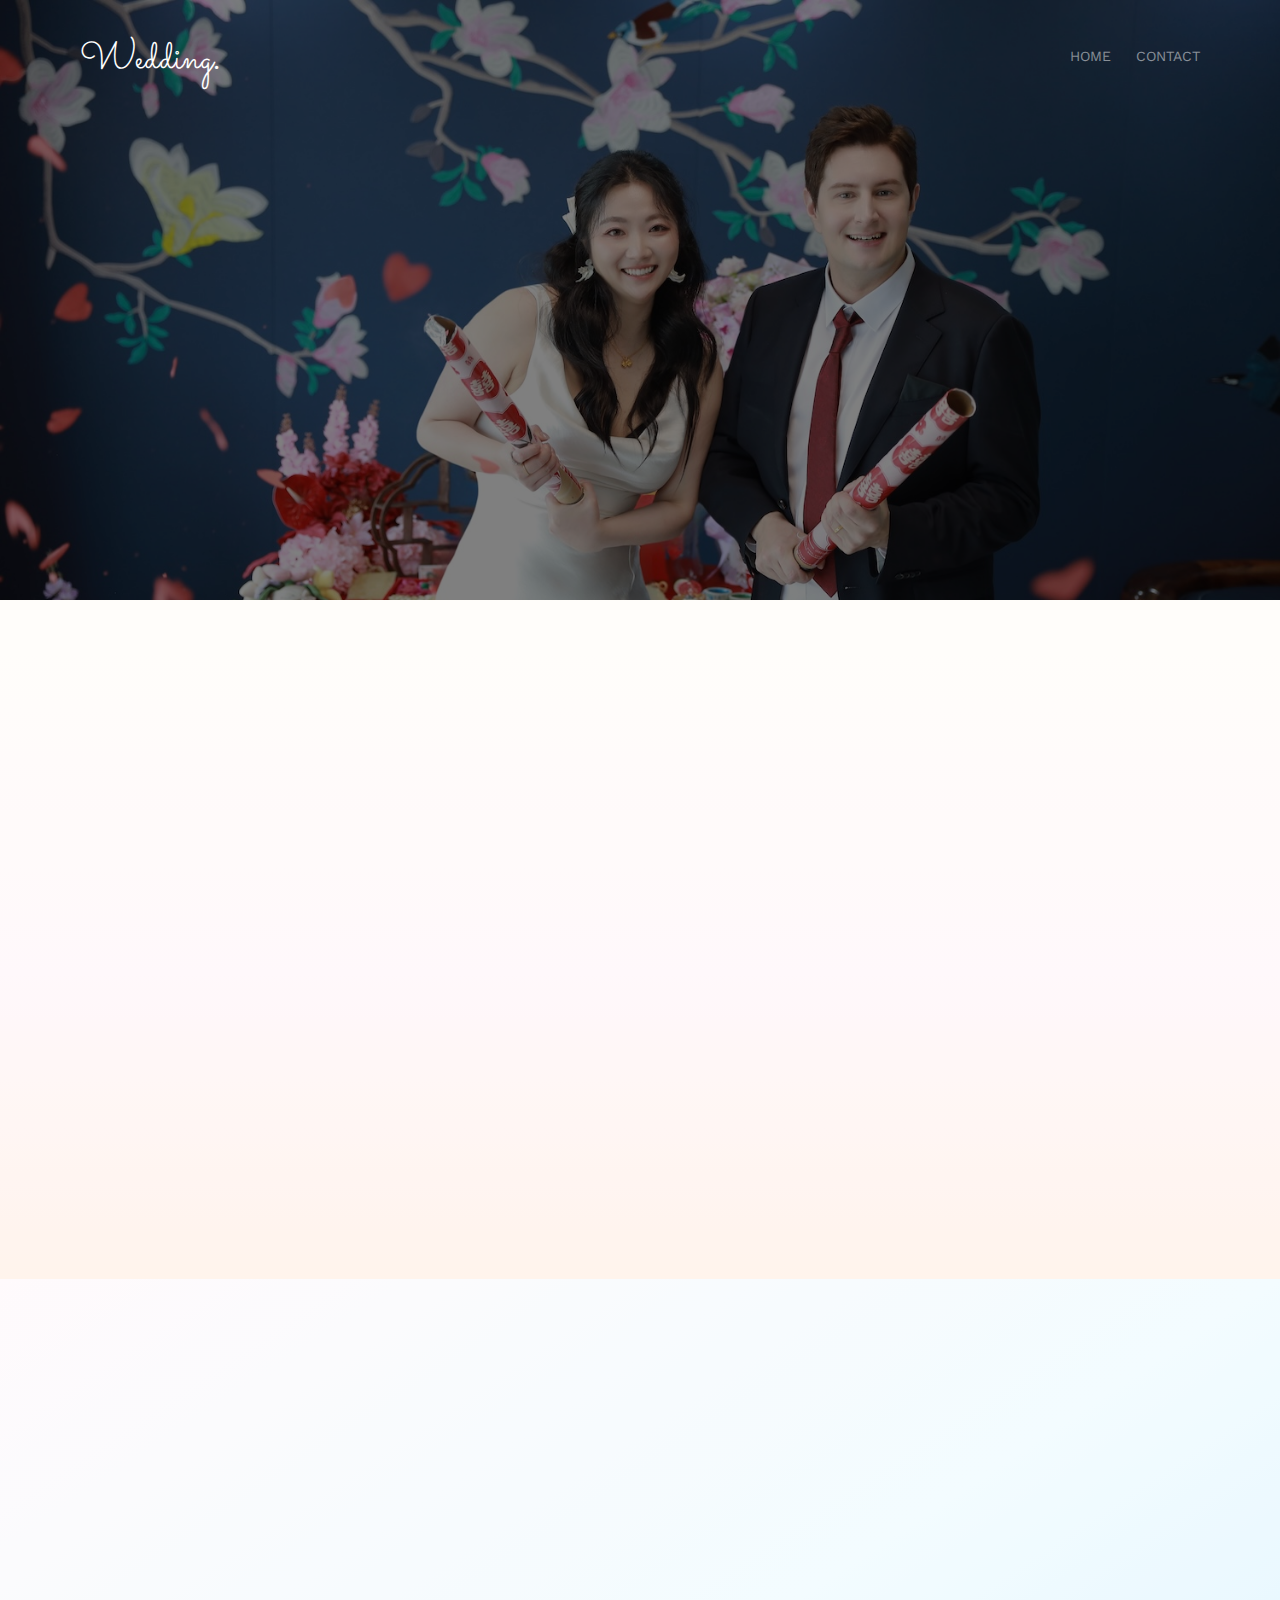
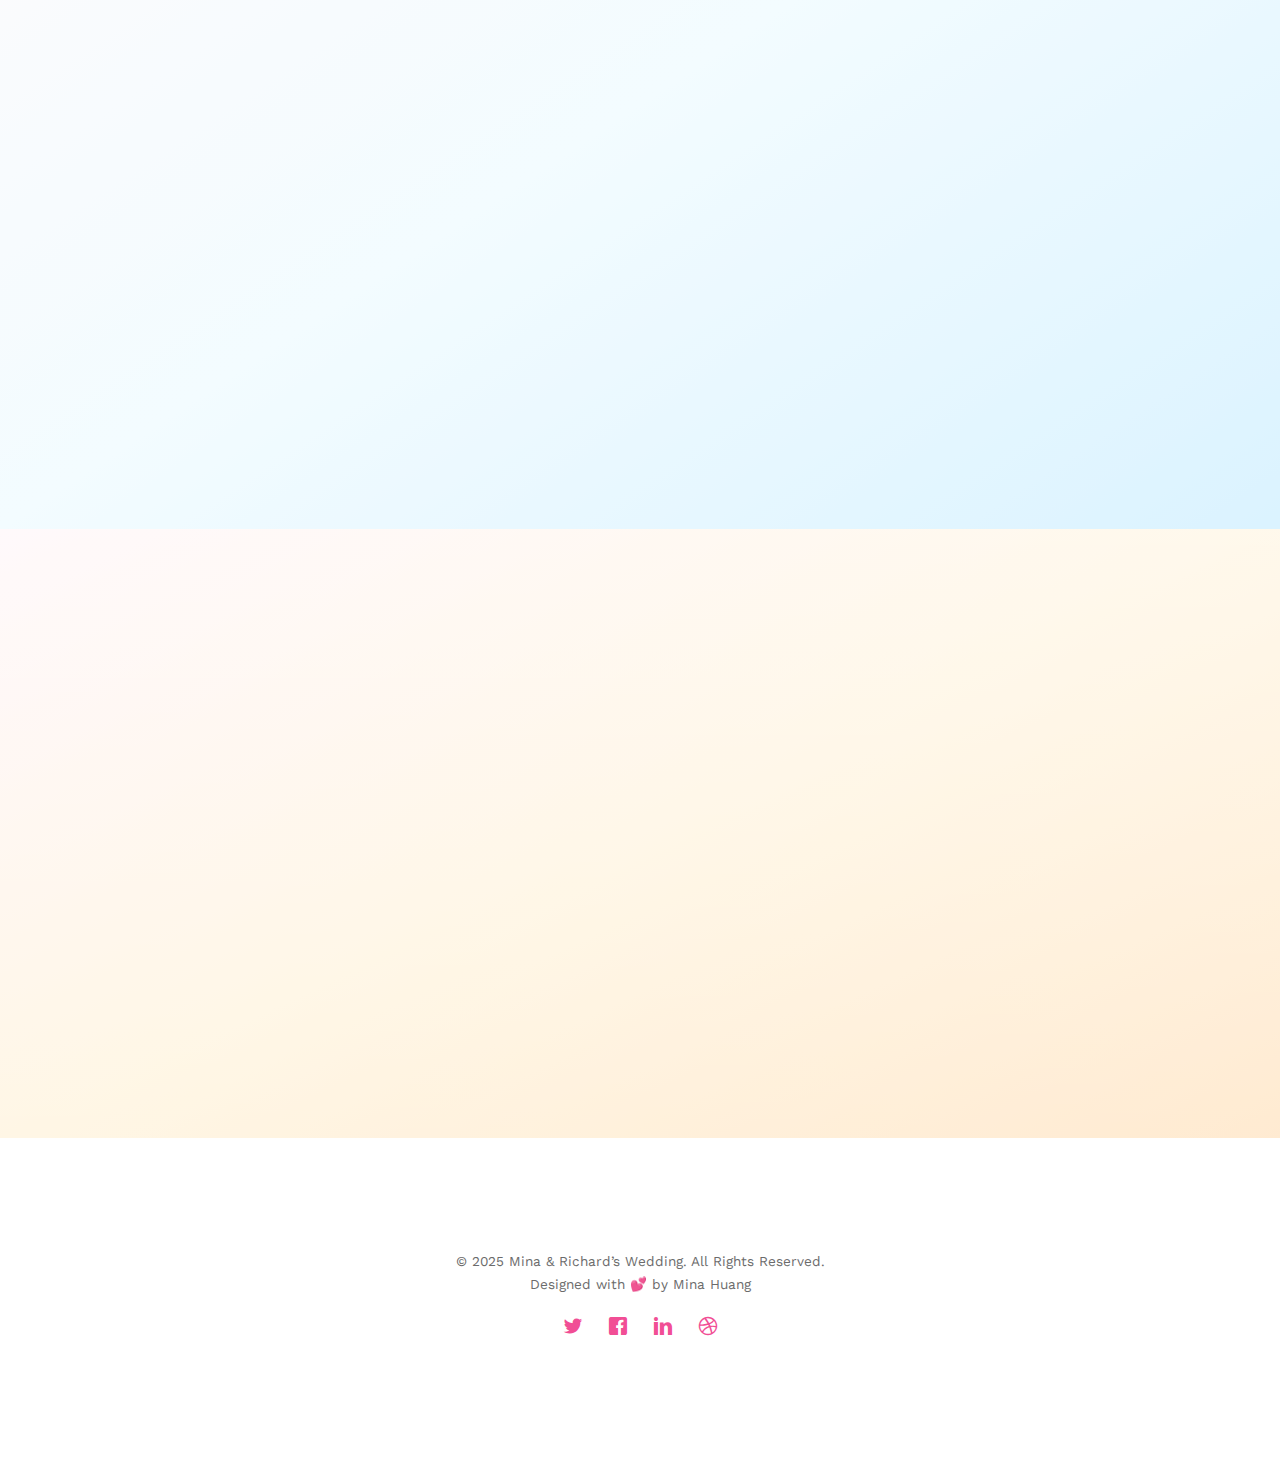
<file: index.html>
<!DOCTYPE html>
<!--[if lt IE 7]>      <html class="no-js lt-ie9 lt-ie8 lt-ie7"> <![endif]-->
<!--[if IE 7]>         <html class="no-js lt-ie9 lt-ie8"> <![endif]-->
<!--[if IE 8]>         <html class="no-js lt-ie9"> <![endif]-->
<!--[if gt IE 8]><!--> <html class="no-js"> <!--<![endif]-->
	<head>
	<meta charset="utf-8">
	<meta http-equiv="X-UA-Compatible" content="IE=edge">
	<title>Wedding &mdash; 100% Free Fully Responsive HTML5 Template by FREEHTML5.co</title>
	<meta name="viewport" content="width=device-width, initial-scale=1">
	<meta name="description" content="Free HTML5 Template by FREEHTML5.CO" />
	<meta name="keywords" content="free html5, free template, free bootstrap, html5, css3, mobile first, responsive" />
	<meta name="author" content="FREEHTML5.CO" />

  <!-- 
	//////////////////////////////////////////////////////

	FREE HTML5 TEMPLATE 
	DESIGNED & DEVELOPED by FREEHTML5.CO
		
	Website: 		http://freehtml5.co/
	Email: 			info@freehtml5.co
	Twitter: 		http://twitter.com/fh5co
	Facebook: 		https://www.facebook.com/fh5co

	//////////////////////////////////////////////////////
	 -->

  	<!-- Facebook and Twitter integration -->
	<meta property="og:title" content=""/>
	<meta property="og:image" content=""/>
	<meta property="og:url" content=""/>
	<meta property="og:site_name" content=""/>
	<meta property="og:description" content=""/>
	<meta name="twitter:title" content="" />
	<meta name="twitter:image" content="" />
	<meta name="twitter:url" content="" />
	<meta name="twitter:card" content="" />

	<link href='https://fonts.googleapis.com/css?family=Work+Sans:400,300,600,400italic,700' rel='stylesheet' type='text/css'>
	<link href="https://fonts.googleapis.com/css?family=Sacramento" rel="stylesheet">
	
	<!-- Animate.css -->
	<link rel="stylesheet" href="css/animate.css">
	<!-- Icomoon Icon Fonts-->
	<link rel="stylesheet" href="css/icomoon.css">
	<!-- Bootstrap  -->
	<link rel="stylesheet" href="css/bootstrap.css">

	<!-- Magnific Popup -->
	<link rel="stylesheet" href="css/magnific-popup.css">

	<!-- Owl Carousel  -->
	<link rel="stylesheet" href="css/owl.carousel.min.css">
	<link rel="stylesheet" href="css/owl.theme.default.min.css">

	<!-- Theme style  -->
	<link rel="stylesheet" href="css/style.css">

	<!-- Modernizr JS -->
	<script src="js/modernizr-2.6.2.min.js"></script>
	<!-- FOR IE9 below -->
	<!--[if lt IE 9]>
	<script src="js/respond.min.js"></script>
	<![endif]-->

	</head>
	<body>
		
	<div class="fh5co-loader"></div>
	
	<div id="page">
	<nav class="fh5co-nav" role="navigation">
		<div class="container">
			<div class="row">
				<div class="col-xs-2">
					<div id="fh5co-logo"><a href="index.html">Wedding<strong>.</strong></a></div>
				</div>
				<div class="col-xs-10 text-right menu-1">
					<ul>
						<!-- <li class="active"><a href="index.html">Home</a></li>
						<li><a href="about.html">Story</a></li>
						<li class="has-dropdown">
							<a href="services.html">Services</a>
							<ul class="dropdown">
								<li><a href="#">Web Design</a></li>
								<li><a href="#">eCommerce</a></li>
								<li><a href="#">Branding</a></li>
								<li><a href="#">API</a></li>
							</ul>
						</li>
						<li class="has-dropdown">
							<a href="gallery.html">Gallery</a>
							<ul class="dropdown">
								<li><a href="#">HTML5</a></li>
								<li><a href="#">CSS3</a></li>
								<li><a href="#">Sass</a></li>
								<li><a href="#">jQuery</a></li>
							</ul>
						</li> -->
						<li><a href="index.html">Home</a></li>
						<li><a href="contact.html">Contact</a></li>
					</ul>
				</div>
			</div>
			
		</div>
	</nav>

	<header id="fh5co-cover" class="fh5co-cover fh5co-cover-sm" role="banner" style="background-image:url(images/img_bg_2.jpg);" data-stellar-background-ratio="0.5">
		<div class="overlay"></div>
		<div class="container">
			<div class="row">
				<div class="col-md-8 col-md-offset-2 text-center">
					<div class="display-t">
						<div class="display-tc animate-box" data-animate-effect="fadeIn">
							<h1>Richard Zelei &amp; Min Huang</h1>
							<h2>Our Wedding – December 10, 2025</h2>
							<div class="simply-countdown simply-countdown-one"></div>
							<p style="margin-top: 15px;">
								<!-- Google Calendar Button -->
  								<a
									href="https://calendar.google.com/calendar/render?action=TEMPLATE&text=Richard%20and%20Mina%E2%80%99s%20Wedding&dates=20251210T113000/20251210T150000&details=Hi%20everyone!%20%F0%9F%92%95%F0%9F%92%95%0AWe%E2%80%99re%20Richard%20and%20Mina%2C%20and%20we%E2%80%99re%20thrilled%20to%20celebrate%20our%20special%20day%20with%20you!%0A%0APlease%20join%20us%20at%20Sacred%20Heart%20Church%2C%0A23%20Cardinal%20Street%2C%20Mosman%20NSW%2C%0Aon%20Wednesday%2C%2010%20December%202025%20at%2011%3A30%20AM.%0A%0AA%20joyful%20reception%20will%20follow%20at%20Bathers'%20Pavilion%2C%0A4%20The%20Esplanade%2C%20Mosman%20NSW.%20%F0%9F%8C%8A%E2%9C%A8&location=Sacred%20Heart%20Church%2C%2023%20Cardinal%20Street%2C%20Mosman%20NSW%202088&ctz=Australia/Sydney"
									target="_blank"
									rel="noopener"
									style="display:inline-block;background-color:#E75480;color:white;padding:12px 22px;border-radius:30px;text-decoration:none;font-weight:600;font-family:'Poppins',sans-serif;margin:6px;transition:all 0.25s ease;"
									onmouseover="this.style.backgroundColor='#ff6f91';"
									onmouseout="this.style.backgroundColor='#E75480';"
								>
									📅 Add to Google Calendar
  								</a>
								<!-- ICS Download Button -->
								 <a
									href="wedding.ics"
									class="btn btn-default btn-sm"
									download
									style="display:inline-block;background-color:white;color:#E75480;padding:12px 22px;border:2px solid #E75480;border-radius:30px;text-decoration:none;font-weight:600;font-family:'Poppins',sans-serif;margin:6px;transition:all 0.25s ease;"
									onmouseover="this.style.backgroundColor='#E75480';this.style.color='white';"
									onmouseout="this.style.backgroundColor='white';this.style.color='#E75480';"
								>
								💕 Save the Date to Your Calendar
								</a>
</p>
							
						</div>
					</div>
				</div>
			</div>
		</div>
	</header>

	<div id="fh5co-couple">
		<div class="container">
			<div class="row">
				<div class="col-md-8 col-md-offset-2 text-center fh5co-heading animate-box">
					<h2>Hello!</h2>
					<h3>December 10th, 2025 Mosman, Sydney</h3>
					<p>We invited you to celebrate our wedding</p>
				</div>
			</div>
			<div class="couple-wrap animate-box">
				<div class="couple-half">
					<div class="groom">
						<img src="images/groom.jpg" alt="groom" class="img-responsive">
					</div>
					<div class="desc-groom">
						<h3>Richard Zelei</h3>
						<p>With wit and warmth, he brings lightness to every day. His laughter is the quiet strength that carries us through our journey.</p>
						<!-- <p></p> -->
					</div>
				</div>
				<p class="heart text-center"><i class="icon-heart2"></i></p>
				<div class="couple-half">
					<div class="bride">
						<img src="images/bride.jpg" alt="groom" class="img-responsive">
					</div>
					<div class="desc-bride">
						<h3>Min(Mina) Huang</h3>
						<p>With a curious heart and a love for life, she brings magic to every ordinary day. Her smile marked the tender beginning of our journey</p>
					</div>
				</div>
			</div>
		</div>
	</div>

	<div id="fh5co-event" class="fh5co-bg" style="
background-image: linear-gradient(to bottom right, #FFF6FA, #E9F9FF, #BDE9FF);




">
		<div class="overlay"></div>
		<div class="container">
			<div class="row">
				<div class="col-md-8 col-md-offset-2 text-center fh5co-heading animate-box">
					<span>Our Special Events</span>
					<h2>Wedding Events</h2>
				</div>
			</div>
			<div class="row">
				<div class="display-t">
					<div class="display-tc">
						<div class="col-md-10 col-md-offset-1">
							<div class="col-md-6 col-sm-6 text-center">
								<div class="event-wrap animate-box">
									<h3>Main Ceremony</h3>
									<div class="event-col">
										<i class="icon-clock"></i>
										<span>11:30 am</span>
										<span>01:00 pm</span>
									</div>
									<div class="event-col">
										<i class="icon-calendar"></i>
										<span>Wednesday 10</span>
										<span>December, 2025</span>
										
									</div>
									<p>Sacred Heart Church, Mosman NSW <br> Cardinal St, Mosman NSW 2088</p>
									

									<p style="text-align: center;">A heartfelt ceremony as we say “I do”💕 <br>Celebrate love surrounded by family and friends.</p>
								</div>
							</div>
							<div class="col-md-6 col-sm-6 text-center">
								<div class="event-wrap animate-box">
									<h3>Wedding Party</h3>
									<div class="event-col">
										<i class="icon-clock"></i>
										<span>01:30 PM</span>
										<span>04:00 PM</span>
									</div>
									<div class="event-col">
										<i class="icon-calendar"></i>
										<span>Wednesday 10</span>
										<span>December, 2025</span>
									</div>
									<p>Bathers' Pavilion, Mosman NSW <br> 4 The Esplanade, Mosman NSW 2088</p>
									<p style="text-align: center;">Let’s celebrate with good food, laughter, and ocean views. 🌊✨<br>Enjoy unforgettable memories with us!</p>
									
								</div>
							</div>
						</div>
					</div>
				</div>
			</div>
		</div>
	</div>

	<!-- <div id="fh5co-couple-story">
		<div class="container">
			<div class="row">
				<div class="col-md-8 col-md-offset-2 text-center fh5co-heading animate-box">
					<span>We Love Each Other</span>
					<h2>Our Story</h2>
					<p>Far far away, behind the word mountains, far from the countries Vokalia and Consonantia, there live the blind texts.</p>
				</div>
			</div>
			<div class="row">
				<div class="col-md-12 col-md-offset-0">
					<ul class="timeline animate-box">
						<li class="animate-box">
							<div class="timeline-badge" style="background-image:url(images/couple-1.jpg);"></div>
							<div class="timeline-panel">
								<div class="timeline-heading">
									<h3 class="timeline-title">First We Meet</h3>
									<span class="date">December 25, 2015</span>
								</div>
								<div class="timeline-body">
									<p>Far far away, behind the word mountains, far from the countries Vokalia and Consonantia, there live the blind texts. Separated they live in Bookmarksgrove right at the coast of the Semantics, a large language ocean.</p>
								</div>
							</div>
						</li>
						<li class="timeline-inverted animate-box">
							<div class="timeline-badge" style="background-image:url(images/couple-2.jpg);"></div>
							<div class="timeline-panel">
								<div class="timeline-heading">
									<h3 class="timeline-title">First Date</h3>
									<span class="date">December 28, 2015</span>
								</div>
								<div class="timeline-body">
									<p>Far far away, behind the word mountains, far from the countries Vokalia and Consonantia, there live the blind texts. Separated they live in Bookmarksgrove right at the coast of the Semantics, a large language ocean.</p>
								</div>
							</div>
						</li>
						<li class="animate-box">
							<div class="timeline-badge" style="background-image:url(images/couple-3.jpg);"></div>
							<div class="timeline-panel">
								<div class="timeline-heading">
									<h3 class="timeline-title">In A Relationship</h3>
									<span class="date">January 1, 2016</span>
								</div>
								<div class="timeline-body">
									<p>Far far away, behind the word mountains, far from the countries Vokalia and Consonantia, there live the blind texts. Separated they live in Bookmarksgrove right at the coast of the Semantics, a large language ocean.</p>
								</div>
							</div>
						</li>
			    	</ul>
				</div>
			</div>
		</div>
	</div> -->

	<!-- <div id="fh5co-gallery" class="fh5co-section-gray">
		<div class="container">
			<div class="row">
				<div class="col-md-8 col-md-offset-2 text-center fh5co-heading animate-box">
					<span>Our Memories</span>
					<h2>Wedding Gallery</h2>
					<p>Far far away, behind the word mountains, far from the countries Vokalia and Consonantia, there live the blind texts.</p>
				</div>
			</div>
			<div class="row row-bottom-padded-md">
				<div class="col-md-12">
					<ul id="fh5co-gallery-list">
						
						<li class="one-third animate-box" data-animate-effect="fadeIn" style="background-image: url(images/gallery-1.jpg); "> 
						<a href="images/gallery-1.jpg">
							<div class="case-studies-summary">
								<span>14 Photos</span>
								<h2>Two Glas of Juice</h2>
							</div>
						</a>
					</li>
					<li class="one-third animate-box" data-animate-effect="fadeIn" style="background-image: url(images/gallery-2.jpg); ">
						<a href="#" class="color-2">
							<div class="case-studies-summary">
								<span>30 Photos</span>
								<h2>Timer starts now!</h2>
							</div>
						</a>
					</li>


					<li class="one-third animate-box" data-animate-effect="fadeIn" style="background-image: url(images/gallery-3.jpg); ">
						<a href="#" class="color-3">
							<div class="case-studies-summary">
								<span>90 Photos</span>
								<h2>Beautiful sunset</h2>
							</div>
						</a>
					</li>
					<li class="one-third animate-box" data-animate-effect="fadeIn" style="background-image: url(images/gallery-4.jpg); ">
						<a href="#" class="color-4">
							<div class="case-studies-summary">
								<span>12 Photos</span>
								<h2>Company's Conference Room</h2>
							</div>
						</a>
					</li>

						<li class="one-third animate-box" data-animate-effect="fadeIn" style="background-image: url(images/gallery-5.jpg); ">
							<a href="#" class="color-3">
								<div class="case-studies-summary">
									<span>50 Photos</span>
									<h2>Useful baskets</h2>
								</div>
							</a>
						</li>
						<li class="one-third animate-box" data-animate-effect="fadeIn" style="background-image: url(images/gallery-6.jpg); ">
							<a href="#" class="color-4">
								<div class="case-studies-summary">
									<span>45 Photos</span>
									<h2>Skater man in the road</h2>
								</div>
							</a>
						</li>

						<li class="one-third animate-box" data-animate-effect="fadeIn" style="background-image: url(images/gallery-7.jpg); ">
							<a href="#" class="color-4">
								<div class="case-studies-summary">
									<span>35 Photos</span>
									<h2>Two Glas of Juice</h2>
								</div>
							</a>
						</li>

						<li class="one-third animate-box" data-animate-effect="fadeIn" style="background-image: url(images/gallery-8.jpg); "> 
							<a href="#" class="color-5">
								<div class="case-studies-summary">
									<span>90 Photos</span>
									<h2>Timer starts now!</h2>
								</div>
							</a>
						</li>
						<li class="one-third animate-box" data-animate-effect="fadeIn" style="background-image: url(images/gallery-9.jpg); ">
							<a href="#" class="color-6">
								<div class="case-studies-summary">
									<span>56 Photos</span>
									<h2>Beautiful sunset</h2>
								</div>
							</a>
						</li>
					</ul>		
				</div>
			</div>
		</div>
	</div> -->

	<!-- <div id="fh5co-counter" class="fh5co-bg fh5co-counter" style="background-image:url(images/img_bg_5.jpg);">
		<div class="overlay"></div>
		<div class="container">
			<div class="row">
				<div class="display-t">
					<div class="display-tc">
						<div class="col-md-3 col-sm-6 animate-box">
							<div class="feature-center">
								<span class="icon">
									<i class="icon-users"></i>
								</span>

								<span class="counter js-counter" data-from="0" data-to="500" data-speed="5000" data-refresh-interval="50">1</span>
								<span class="counter-label">Estimated Guest</span>

							</div>
						</div>
						<div class="col-md-3 col-sm-6 animate-box">
							<div class="feature-center">
								<span class="icon">
									<i class="icon-user"></i>
								</span>

								<span class="counter js-counter" data-from="0" data-to="1000" data-speed="5000" data-refresh-interval="50">1</span>
								<span class="counter-label">We Catter</span>
							</div>
						</div>
						<div class="col-md-3 col-sm-6 animate-box">
							<div class="feature-center">
								<span class="icon">
									<i class="icon-calendar"></i>
								</span>
								<span class="counter js-counter" data-from="0" data-to="402" data-speed="5000" data-refresh-interval="50">1</span>
								<span class="counter-label">Events Done</span>
							</div>
						</div>
						<div class="col-md-3 col-sm-6 animate-box">
							<div class="feature-center">
								<span class="icon">
									<i class="icon-clock"></i>
								</span>

								<span class="counter js-counter" data-from="0" data-to="2345" data-speed="5000" data-refresh-interval="50">1</span>
								<span class="counter-label">Hours Spent</span>

							</div>
						</div>
					</div>
				</div>
			</div>
		</div>
	</div> -->

	<!-- <div id="fh5co-testimonial">
		<div class="container">
			<div class="row">
				<div class="row animate-box">
					<div class="col-md-8 col-md-offset-2 text-center fh5co-heading">
						<span>Best Wishes</span>
						<h2>Friends Wishes</h2>
					</div>
				</div>
				<div class="row">
					<div class="col-md-12 animate-box">
						<div class="wrap-testimony">
							<div class="owl-carousel-fullwidth">
								<div class="item">
									<div class="testimony-slide active text-center">
										<figure>
											<img src="images/couple-1.jpg" alt="user">
										</figure>
										<span>John Doe, via <a href="#" class="twitter">Twitter</a></span>
										<blockquote>
											<p>"Far far away, behind the word mountains, far from the countries Vokalia and Consonantia, there live the blind texts. Separated they live in Bookmarksgrove right at the coast of the Semantics"</p>
										</blockquote>
									</div>
								</div>
								<div class="item">
									<div class="testimony-slide active text-center">
										<figure>
											<img src="images/couple-2.jpg" alt="user">
										</figure>
										<span>John Doe, via <a href="#" class="twitter">Twitter</a></span>
										<blockquote>
											<p>"Far far away, behind the word mountains, far from the countries Vokalia and Consonantia, at the coast of the Semantics, a large language ocean."</p>
										</blockquote>
									</div>
								</div>
								<div class="item">
									<div class="testimony-slide active text-center">
										<figure>
											<img src="images/couple-3.jpg" alt="user">
										</figure>
										<span>John Doe, via <a href="#" class="twitter">Twitter</a></span>
										<blockquote>
											<p>"Far far away, far from the countries Vokalia and Consonantia, there live the blind texts. Separated they live in Bookmarksgrove right at the coast of the Semantics, a large language ocean."</p>
										</blockquote>
									</div>
								</div>
							</div>
						</div>
					</div>
				</div>
			</div>
		</div>
	</div> -->

	<!-- <div id="fh5co-services" class="fh5co-section-gray">
		<div class="container"> -->
			
			<!-- <div class="row animate-box">
				<div class="col-md-8 col-md-offset-2 text-center fh5co-heading">
					<h2>We Offer Services</h2>
					<p>Dignissimos asperiores vitae velit veniam totam fuga molestias accusamus alias autem provident. Odit ab aliquam dolor eius.</p>
				</div>
			</div> -->

			<!-- <div class="row">
				<div class="col-md-6">
					<div class="feature-left animate-box" data-animate-effect="fadeInLeft">
						<span class="icon">
							<i class="icon-calendar"></i>
						</span> -->
						<!-- <div class="feature-copy">
							<h3>We Organized Events</h3>
							<p>Facilis ipsum reprehenderit nemo molestias. Aut cum mollitia reprehenderit. Eos cumque dicta adipisci architecto culpa amet.</p>
						</div>
					</div> -->

					<!-- <div class="feature-left animate-box" data-animate-effect="fadeInLeft">
						<span class="icon">
							<i class="icon-image"></i>
						</span>
						<div class="feature-copy">
							<h3>Photoshoot</h3>
							<p>Facilis ipsum reprehenderit nemo molestias. Aut cum mollitia reprehenderit. Eos cumque dicta adipisci architecto culpa amet.</p>
						</div>
					</div> -->

					<!-- <div class="feature-left animate-box" data-animate-effect="fadeInLeft">
						<span class="icon">
							<i class="icon-video"></i>
						</span>
						<div class="feature-copy">
							<h3>Video Editing</h3>
							<p>Facilis ipsum reprehenderit nemo molestias. Aut cum mollitia reprehenderit. Eos cumque dicta adipisci architecto culpa amet.</p>
						</div>
					</div> -->

				<!-- </div> -->

				<!-- <div class="col-md-6 animate-box">
					<div class="fh5co-video fh5co-bg" style="background-image: url(images/img_bg_3.jpg); ">
						<a href="https://vimeo.com/channels/staffpicks/93951774" class="popup-vimeo"><i class="icon-video2"></i></a>
						<div class="overlay"></div>
					</div>
				</div> -->
			<!-- </div> -->

			
		<!-- </div>
	</div> -->


	<div id="fh5co-started" class="fh5co-bg" style="background-image: 
  linear-gradient(to bottom, rgba(255,255,255,0.35), rgba(255,255,255,0.15)),
  linear-gradient(to bottom right, #FFF0F5, #FFEFCF, #FFD8A8);">
		<div class="overlay"></div>
		<div class="container">
			<div class="row animate-box">
				<div class="col-md-8 col-md-offset-2 text-center fh5co-heading">
					<h2>Are You Attending?</h2>
					<p>Please Fill-up the form to notify you that you're attending. Thanks.</p>
				</div>
			</div>
			<div class="row animate-box">
				<div class="col-md-10 col-md-offset-1">
					<form class="form-inline" id="rsvpForm">




						<div class="col-md-3 col-sm-3">
							<div class="form-group">
								<label for="name" class="sr-only">Name</label>
								<input type="text" class="form-control" id="name" placeholder="Name" required>
							</div>
						</div>

						<div class="col-md-3 col-sm-3">
							<div class="form-group">
								<label for="email" class="sr-only">Email</label>
								<input type="email" class="form-control" id="email" placeholder="Email" required>
							</div>
						</div>
						<div class="col-md-3 col-sm-3">
							<div class="form-group">
							<label for="contact_number" class="sr-only">Contact Number</label>
							<input 
							type="tel" 
							class="form-control" 
							id="contact_number" 
							name="contact_number" 
							placeholder="Contact Number" 
							pattern="[0-9+ ]*">
							</div>
						</div>

						<div class="col-md-3 col-sm-3">
						<div class="form-group">
							<label for="guests" class="sr-only">Number of Guests</label>
							<input 
							type="number" 
							min="0" 
							class="form-control" 
							id="guests" 
							name="guests" 
							placeholder="Number of Guests">
							<p>	</p>
						</div>
						</div>
						<div class="col-md-6 col-sm-6">
							<div class="form-group">
								<label for="note" class="sr-only">Note</label>
								<input 
								type="text" 
								class="form-control" 
								id="note" 
								name="note" 
								placeholder="Any food preference or allergy?">
							</div>
							<p></p>
						</div>

						
						<div class="form-group" style="width:100%; display:flex; justify-content:center; margin-top:10px;">
							<button type="submit" class="btn btn-default"
							style="background:#E75480;color:#fff;border:none;border-radius:30px;padding:10px 22px;width:250px;">
							I AM ATTENDING
						</button>
						</div>

					</form>
					<!-- ✅ 把下面这一段加在这里 -->
					<!-- 放在你的表单后面即可 -->
					<div id="rsvpMsg" role="status" aria-live="polite" style="text-align:center;margin-top:8px;"></div>

					<script>
					// 你的 Apps Script 部署后的 /exec 地址（必须是 /exec，且部署权限为“任何人”）
					const ENDPOINT = 'https://script.google.com/macros/s/AKfycbzyOFqvrPQTibPyca-rECWvox6wCEzbHsKi05llPE44wYhuiWUdhGNGvhrGPRJGeBOx/exec';



					document.getElementById('rsvpForm').addEventListener('submit', async (e) => {
						e.preventDefault();
						const msg = document.getElementById('rsvpMsg');

						// 读你页面上已有的字段（id 都沿用你原来的）
						const nameVal    = document.getElementById('name').value.trim();
						const emailVal   = document.getElementById('email').value.trim();
						const contactVal = document.getElementById('contact_number').value.trim(); // Contact_Number 映射为 contact
						const guestsVal  = document.getElementById('guests').value.trim();
						const foodVal    = document.getElementById('note').value.trim();           // Food_Preference 映射为 food

						// 组装为后端脚本需要的键名（application/x-www-form-urlencoded，避免CORS预检）
						const payload = new URLSearchParams({
						name:   nameVal,
						email:  emailVal,
						contact: contactVal,
						guests: guestsVal,
						food:    foodVal
						});

						msg.textContent = 'Submitting...';

						try {
						const btn = e.target.querySelector('button[type="submit"]');
  						btn.disabled = true;  // 🔒 禁止重复点击
						const res = await fetch(ENDPOINT, {
							method: 'POST',
							headers: { 'Content-Type': 'application/x-www-form-urlencoded' },
							body: payload
						});
						const json = await res.json().catch(() => ({}));

						if (res.ok && json.ok) {
							msg.textContent = 'RSVP sent! Thank you 💖';
							e.target.reset();
						} else {
							msg.textContent = 'Submit failed. Please try again.';
							console.error('Submit error:', res.status, json);
						}
						} catch (err) {
						msg.textContent = 'Network error. Please try again.';
						console.error(err);
						}
					});

					// 把非标准的 type="name" 改成 type="text"（最小改动，运行时修正）
					const nameInput = document.getElementById('name');
					if (nameInput && nameInput.getAttribute('type') === 'name') {
						nameInput.setAttribute('type', 'text');
					}
					</script>


					<!-- ✅ 到这里结束 -->


				</div>
			</div>
		</div>
	</div>

	<footer id="fh5co-footer" role="contentinfo">
		<div class="container">

			<div class="row copyright">
				<div class="col-md-12 text-center">
					<p>
						<small class="block">&copy; 2025 Mina & Richard’s Wedding. All Rights Reserved.</small>
						<small class="block">Designed with 💕 by Mina Huang</small>
					</p>
					<p>
						<ul class="fh5co-social-icons">
							<li><a href="#"><i class="icon-twitter"></i></a></li>
							<li><a href="#"><i class="icon-facebook"></i></a></li>
							<li><a href="#"><i class="icon-linkedin"></i></a></li>
							<li><a href="#"><i class="icon-dribbble"></i></a></li>
						</ul>
					</p>
				</div>
			</div>

		</div>
	</footer>
	</div>

	<div class="gototop js-top">
		<a href="#" class="js-gotop"><i class="icon-arrow-up"></i></a>
	</div>
	
	<!-- jQuery -->
	<script src="js/jquery.min.js"></script>
	<!-- jQuery Easing -->
	<script src="js/jquery.easing.1.3.js"></script>
	<!-- Bootstrap -->
	<script src="js/bootstrap.min.js"></script>
	<!-- Waypoints -->
	<script src="js/jquery.waypoints.min.js"></script>
	<!-- Carousel -->
	<script src="js/owl.carousel.min.js"></script>
	<!-- countTo -->
	<script src="js/jquery.countTo.js"></script>

	<!-- Stellar -->
	<script src="js/jquery.stellar.min.js"></script>
	<!-- Magnific Popup -->
	<script src="js/jquery.magnific-popup.min.js"></script>
	<script src="js/magnific-popup-options.js"></script>

	<!-- // <script src="https://cdnjs.cloudflare.com/ajax/libs/prism/0.0.1/prism.min.js"></script> -->
	<script src="js/simplyCountdown.js"></script>
	<!-- Main -->
	<script src="js/main.js"></script>

	<script>
    var d = new Date(new Date().getTime() + 200 * 120 * 120 * 2000);

    // default example
    simplyCountdown('.simply-countdown-one', {
        year: d.getFullYear(),
        month: d.getMonth() + 1,
        day: d.getDate()
    });

    //jQuery example
    $('#simply-countdown-losange').simplyCountdown({
        year: d.getFullYear(),
        month: d.getMonth() + 1,
        day: d.getDate(),
        enableUtc: false
    });
</script>

	</body>
</html>
</file>
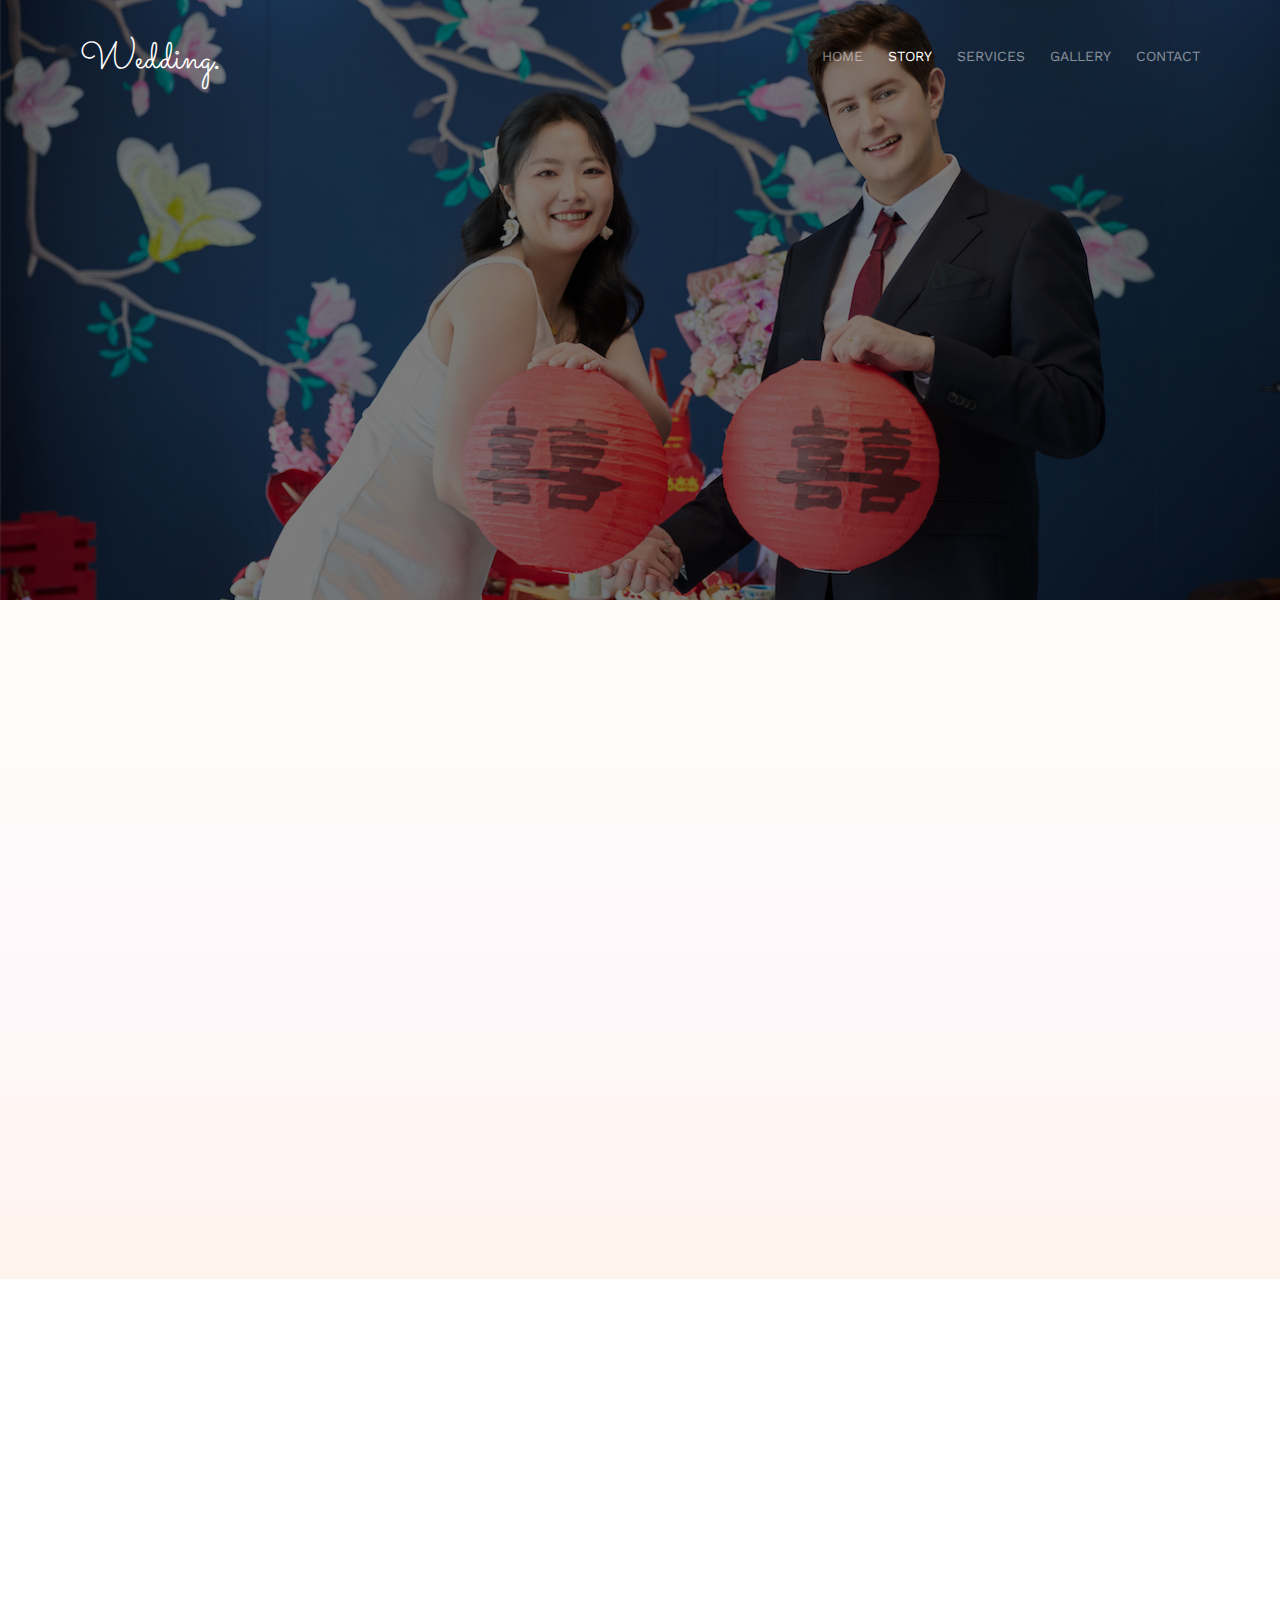
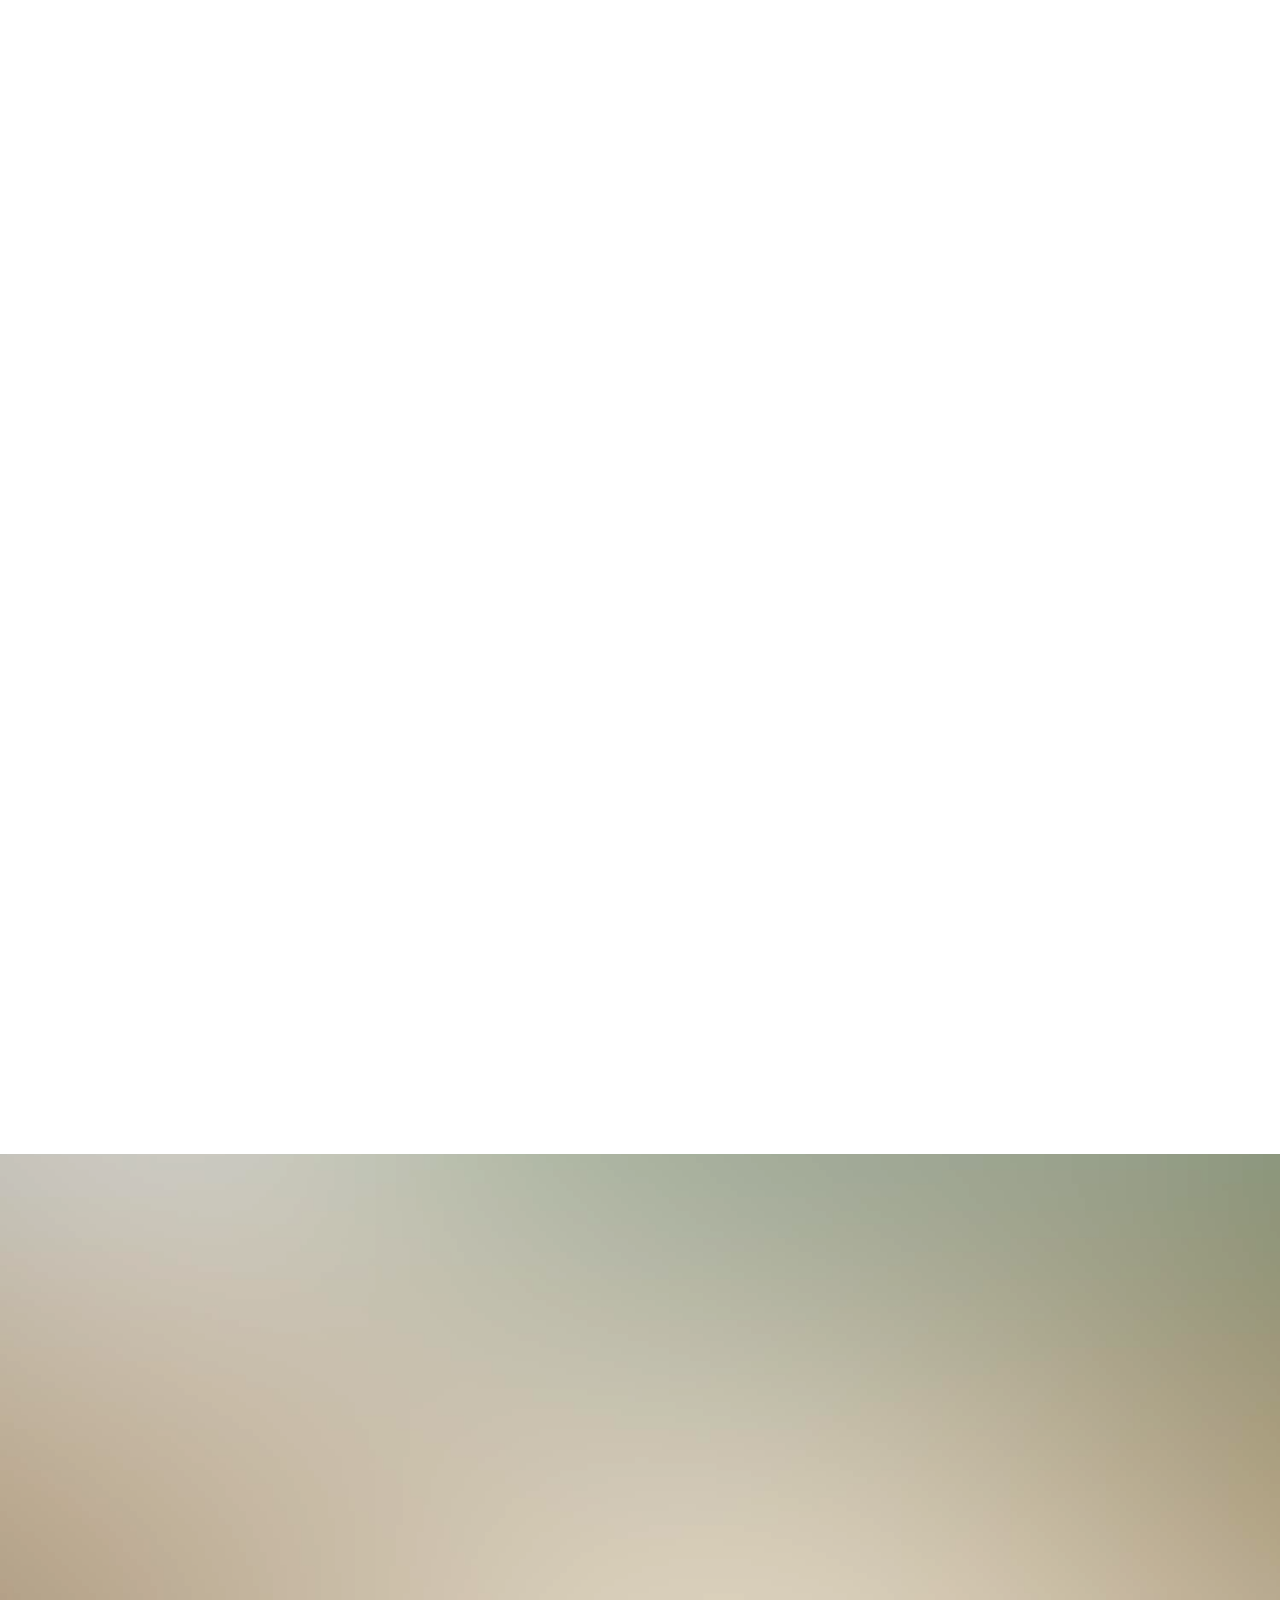
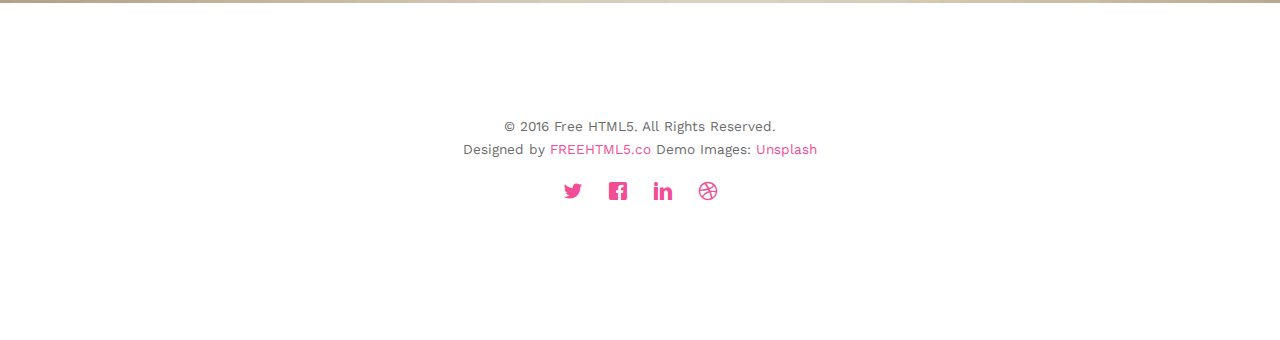
<file: about.html>
<!DOCTYPE html>
<!--[if lt IE 7]>      <html class="no-js lt-ie9 lt-ie8 lt-ie7"> <![endif]-->
<!--[if IE 7]>         <html class="no-js lt-ie9 lt-ie8"> <![endif]-->
<!--[if IE 8]>         <html class="no-js lt-ie9"> <![endif]-->
<!--[if gt IE 8]><!--> <html class="no-js"> <!--<![endif]-->
	<head>
	<meta charset="utf-8">
	<meta http-equiv="X-UA-Compatible" content="IE=edge">
	<title>Wedding &mdash; 100% Free Fully Responsive HTML5 Template by FREEHTML5.co</title>
	<meta name="viewport" content="width=device-width, initial-scale=1">
	<meta name="description" content="Free HTML5 Template by FREEHTML5.CO" />
	<meta name="keywords" content="free html5, free template, free bootstrap, html5, css3, mobile first, responsive" />
	<meta name="author" content="FREEHTML5.CO" />

  <!-- 
	//////////////////////////////////////////////////////

	FREE HTML5 TEMPLATE 
	DESIGNED & DEVELOPED by FREEHTML5.CO
		
	Website: 		http://freehtml5.co/
	Email: 			info@freehtml5.co
	Twitter: 		http://twitter.com/fh5co
	Facebook: 		https://www.facebook.com/fh5co

	//////////////////////////////////////////////////////
	 -->

  	<!-- Facebook and Twitter integration -->
	<meta property="og:title" content=""/>
	<meta property="og:image" content=""/>
	<meta property="og:url" content=""/>
	<meta property="og:site_name" content=""/>
	<meta property="og:description" content=""/>
	<meta name="twitter:title" content="" />
	<meta name="twitter:image" content="" />
	<meta name="twitter:url" content="" />
	<meta name="twitter:card" content="" />

	<link href='https://fonts.googleapis.com/css?family=Work+Sans:400,300,600,400italic,700' rel='stylesheet' type='text/css'>
	<link href="https://fonts.googleapis.com/css?family=Sacramento" rel="stylesheet">
	
	<!-- Animate.css -->
	<link rel="stylesheet" href="css/animate.css">
	<!-- Icomoon Icon Fonts-->
	<link rel="stylesheet" href="css/icomoon.css">
	<!-- Bootstrap  -->
	<link rel="stylesheet" href="css/bootstrap.css">

	<!-- Magnific Popup -->
	<link rel="stylesheet" href="css/magnific-popup.css">

	<!-- Owl Carousel  -->
	<link rel="stylesheet" href="css/owl.carousel.min.css">
	<link rel="stylesheet" href="css/owl.theme.default.min.css">

	<!-- Theme style  -->
	<link rel="stylesheet" href="css/style.css">

	<!-- Modernizr JS -->
	<script src="js/modernizr-2.6.2.min.js"></script>
	<!-- FOR IE9 below -->
	<!--[if lt IE 9]>
	<script src="js/respond.min.js"></script>
	<![endif]-->

	</head>
	<body>
		
	<div class="fh5co-loader"></div>
	
	<div id="page">
	<nav class="fh5co-nav" role="navigation">
		<div class="container">
			<div class="row">
				<div class="col-xs-2">
					<div id="fh5co-logo"><a href="index.html">Wedding<strong>.</strong></a></div>
				</div>
				<div class="col-xs-10 text-right menu-1">
					<ul>
						<li><a href="index.html">Home</a></li>
						<li class="active"><a href="about.html">Story</a></li>
						<li class="has-dropdown">
							<a href="services.html">Services</a>
							<ul class="dropdown">
								<li><a href="#">Web Design</a></li>
								<li><a href="#">eCommerce</a></li>
								<li><a href="#">Branding</a></li>
								<li><a href="#">API</a></li>
							</ul>
						</li>
						<li class="has-dropdown">
							<a href="gallery.html">Gallery</a>
							<ul class="dropdown">
								<li><a href="#">HTML5</a></li>
								<li><a href="#">CSS3</a></li>
								<li><a href="#">Sass</a></li>
								<li><a href="#">jQuery</a></li>
							</ul>
						</li>
						<li><a href="contact.html">Contact</a></li>
					</ul>
				</div>
			</div>
			
		</div>
	</nav>

	<header id="fh5co-header" class="fh5co-cover fh5co-cover-sm" role="banner" style="background-image:url(images/img_bg_1.jpg);">
		<div class="overlay"></div>
		<div class="fh5co-container">
			<div class="row">
				<div class="col-md-8 col-md-offset-2 text-center">
					<div class="display-t">
						<div class="display-tc animate-box" data-animate-effect="fadeIn">
							<h1>Couple Story</h1>
							<h2>Free HTML5 templates Made by <a href="http://freehtml5.co" target="_blank">FreeHTML5.co</a></h2>
						</div>
					</div>
				</div>
			</div>
		</div>
	</header>

	<div id="fh5co-couple" class="fh5co-section-gray">
		<div class="container">
			<div class="row">
				<div class="col-md-8 col-md-offset-2 text-center fh5co-heading animate-box">
					<h2>Hello!</h2>
					<h3>December 10, 2025,Mosman Sydney</h3>
					<p>We invited you to celebrate our wedding</p>
				</div>
			</div>
			<div class="couple-wrap animate-box">
				<div class="couple-half">
					<div class="groom">
						<img src="images/groom.jpg" alt="groom" class="img-responsive">
					</div>
					<div class="desc-groom">
						<h3>Joefrey Mahusay</h3>
						<p>Far far away, behind the word mountains, far from the countries Vokalia and Consonantia, there live the blind texts. Separated they live in Bookmarksgrove</p>
					</div>
				</div>
				<p class="heart text-center"><i class="icon-heart2"></i></p>
				<div class="couple-half">
					<div class="bride">
						<img src="images/bride.jpg" alt="groom" class="img-responsive">
					</div>
					<div class="desc-bride">
						<h3>Sheila Mahusay</h3>
						<p>Far far away, behind the word mountains, far from the countries Vokalia and Consonantia, there live the blind texts. Separated they live in Bookmarksgrove</p>
					</div>
				</div>
			</div>
		</div>
	</div>

	<div id="fh5co-couple-story">
		<div class="container">
			<div class="row">
				<div class="col-md-8 col-md-offset-2 text-center fh5co-heading animate-box">
					<span>We Love Each Other</span>
					<h2>Our Story</h2>
					<p>Far far away, behind the word mountains, far from the countries Vokalia and Consonantia, there live the blind texts.</p>
				</div>
			</div>
			<div class="row">
				<div class="col-md-12 col-md-offset-0">
					<ul class="timeline animate-box">
						<li class="animate-box">
							<div class="timeline-badge" style="background-image:url(images/couple-1.jpg);"></div>
							<div class="timeline-panel">
								<div class="timeline-heading">
									<h3 class="timeline-title">First We Meet</h3>
									<span class="date">December 25, 2015</span>
								</div>
								<div class="timeline-body">
									<p>Far far away, behind the word mountains, far from the countries Vokalia and Consonantia, there live the blind texts. Separated they live in Bookmarksgrove right at the coast of the Semantics, a large language ocean.</p>
								</div>
							</div>
						</li>
						<li class="timeline-inverted animate-box">
							<div class="timeline-badge" style="background-image:url(images/couple-2.jpg);"></div>
							<div class="timeline-panel">
								<div class="timeline-heading">
									<h3 class="timeline-title">First Date</h3>
									<span class="date">December 28, 2015</span>
								</div>
								<div class="timeline-body">
									<p>Far far away, behind the word mountains, far from the countries Vokalia and Consonantia, there live the blind texts. Separated they live in Bookmarksgrove right at the coast of the Semantics, a large language ocean.</p>
								</div>
							</div>
						</li>
						<li class="animate-box">
							<div class="timeline-badge" style="background-image:url(images/couple-3.jpg);"></div>
							<div class="timeline-panel">
								<div class="timeline-heading">
									<h3 class="timeline-title">In A Relationship</h3>
									<span class="date">January 1, 2016</span>
								</div>
								<div class="timeline-body">
									<p>Far far away, behind the word mountains, far from the countries Vokalia and Consonantia, there live the blind texts. Separated they live in Bookmarksgrove right at the coast of the Semantics, a large language ocean.</p>
								</div>
							</div>
						</li>
			    	</ul>
				</div>
			</div>
		</div>
	</div>

	<div id="fh5co-started" class="fh5co-bg" style="background-image:url(images/img_bg_4.jpg);">
		<div class="overlay"></div>
		<div class="container">
			<div class="row animate-box">
				<div class="col-md-8 col-md-offset-2 text-center fh5co-heading">
					<h2>Are You Attending?</h2>
					<p>Please Fill-up the form to notify you that you're attending. Thanks.</p>
				</div>
			</div>
			<div class="row animate-box">
				<div class="col-md-10 col-md-offset-1">
					<form class="form-inline">
						<div class="col-md-4 col-sm-4">
							<div class="form-group">
								<label for="name" class="sr-only">Name</label>
								<input type="name" class="form-control" id="name" placeholder="Name">
							</div>
						</div>
						<div class="col-md-4 col-sm-4">
							<div class="form-group">
								<label for="email" class="sr-only">Email</label>
								<input type="email" class="form-control" id="email" placeholder="Email">
							</div>
						</div>
						<div class="col-md-4 col-sm-4">
							<button type="submit" class="btn btn-default btn-block">I am Attending</button>
						</div>
					</form>
				</div>
			</div>
		</div>
	</div>

	<footer id="fh5co-footer" role="contentinfo">
		<div class="container">
			<!-- <div class="row row-pb-md">
				<div class="col-md-4 fh5co-widget">
					<h3>The Company</h3>
					<p>Facilis ipsum reprehenderit nemo molestias. Aut cum mollitia reprehenderit. Eos cumque dicta adipisci architecto culpa amet.</p>
					<p><a href="#">Learn More</a></p>
				</div>
				<div class="col-md-2 col-sm-4 col-xs-6 col-md-push-1">
					<ul class="fh5co-footer-links">
						<li><a href="#">About</a></li>
						<li><a href="#">Help</a></li>
						<li><a href="#">Contact</a></li>
						<li><a href="#">Terms</a></li>
						<li><a href="#">Meetups</a></li>
					</ul>
				</div>

				<div class="col-md-2 col-sm-4 col-xs-6 col-md-push-1">
					<ul class="fh5co-footer-links">
						<li><a href="#">Shop</a></li>
						<li><a href="#">Privacy</a></li>
						<li><a href="#">Testimonials</a></li>
						<li><a href="#">Handbook</a></li>
						<li><a href="#">Held Desk</a></li>
					</ul>
				</div>

				<div class="col-md-2 col-sm-4 col-xs-6 col-md-push-1">
					<ul class="fh5co-footer-links">
						<li><a href="#">Find Designers</a></li>
						<li><a href="#">Find Deelopers</a></li>
						<li><a href="#">Teams</a></li>
						<li><a href="#">Advertise</a></li>
						<li><a href="#">API</a></li>
					</ul>
				</div>
			</div> -->

			<div class="row copyright">
				<div class="col-md-12 text-center">
					<p>
						<small class="block">&copy; 2016 Free HTML5. All Rights Reserved.</small> 
						<small class="block">Designed by <a href="http://freehtml5.co/" target="_blank">FREEHTML5.co</a> Demo Images: <a href="http://unsplash.co/" target="_blank">Unsplash</a></small>
					</p>
					<p>
						<ul class="fh5co-social-icons">
							<li><a href="#"><i class="icon-twitter"></i></a></li>
							<li><a href="#"><i class="icon-facebook"></i></a></li>
							<li><a href="#"><i class="icon-linkedin"></i></a></li>
							<li><a href="#"><i class="icon-dribbble"></i></a></li>
						</ul>
					</p>
				</div>
			</div>

		</div>
	</footer>
	</div>

	<div class="gototop js-top">
		<a href="#" class="js-gotop"><i class="icon-arrow-up"></i></a>
	</div>
	
	<!-- jQuery -->
	<script src="js/jquery.min.js"></script>
	<!-- jQuery Easing -->
	<script src="js/jquery.easing.1.3.js"></script>
	<!-- Bootstrap -->
	<script src="js/bootstrap.min.js"></script>
	<!-- Waypoints -->
	<script src="js/jquery.waypoints.min.js"></script>
	<!-- Carousel -->
	<script src="js/owl.carousel.min.js"></script>
	<!-- countTo -->
	<script src="js/jquery.countTo.js"></script>

	<!-- Stellar -->
	<script src="js/jquery.stellar.min.js"></script>
	<!-- Magnific Popup -->
	<script src="js/jquery.magnific-popup.min.js"></script>
	<script src="js/magnific-popup-options.js"></script>

	<!-- Main -->
	<script src="js/main.js"></script>

	</body>
</html>
</file>
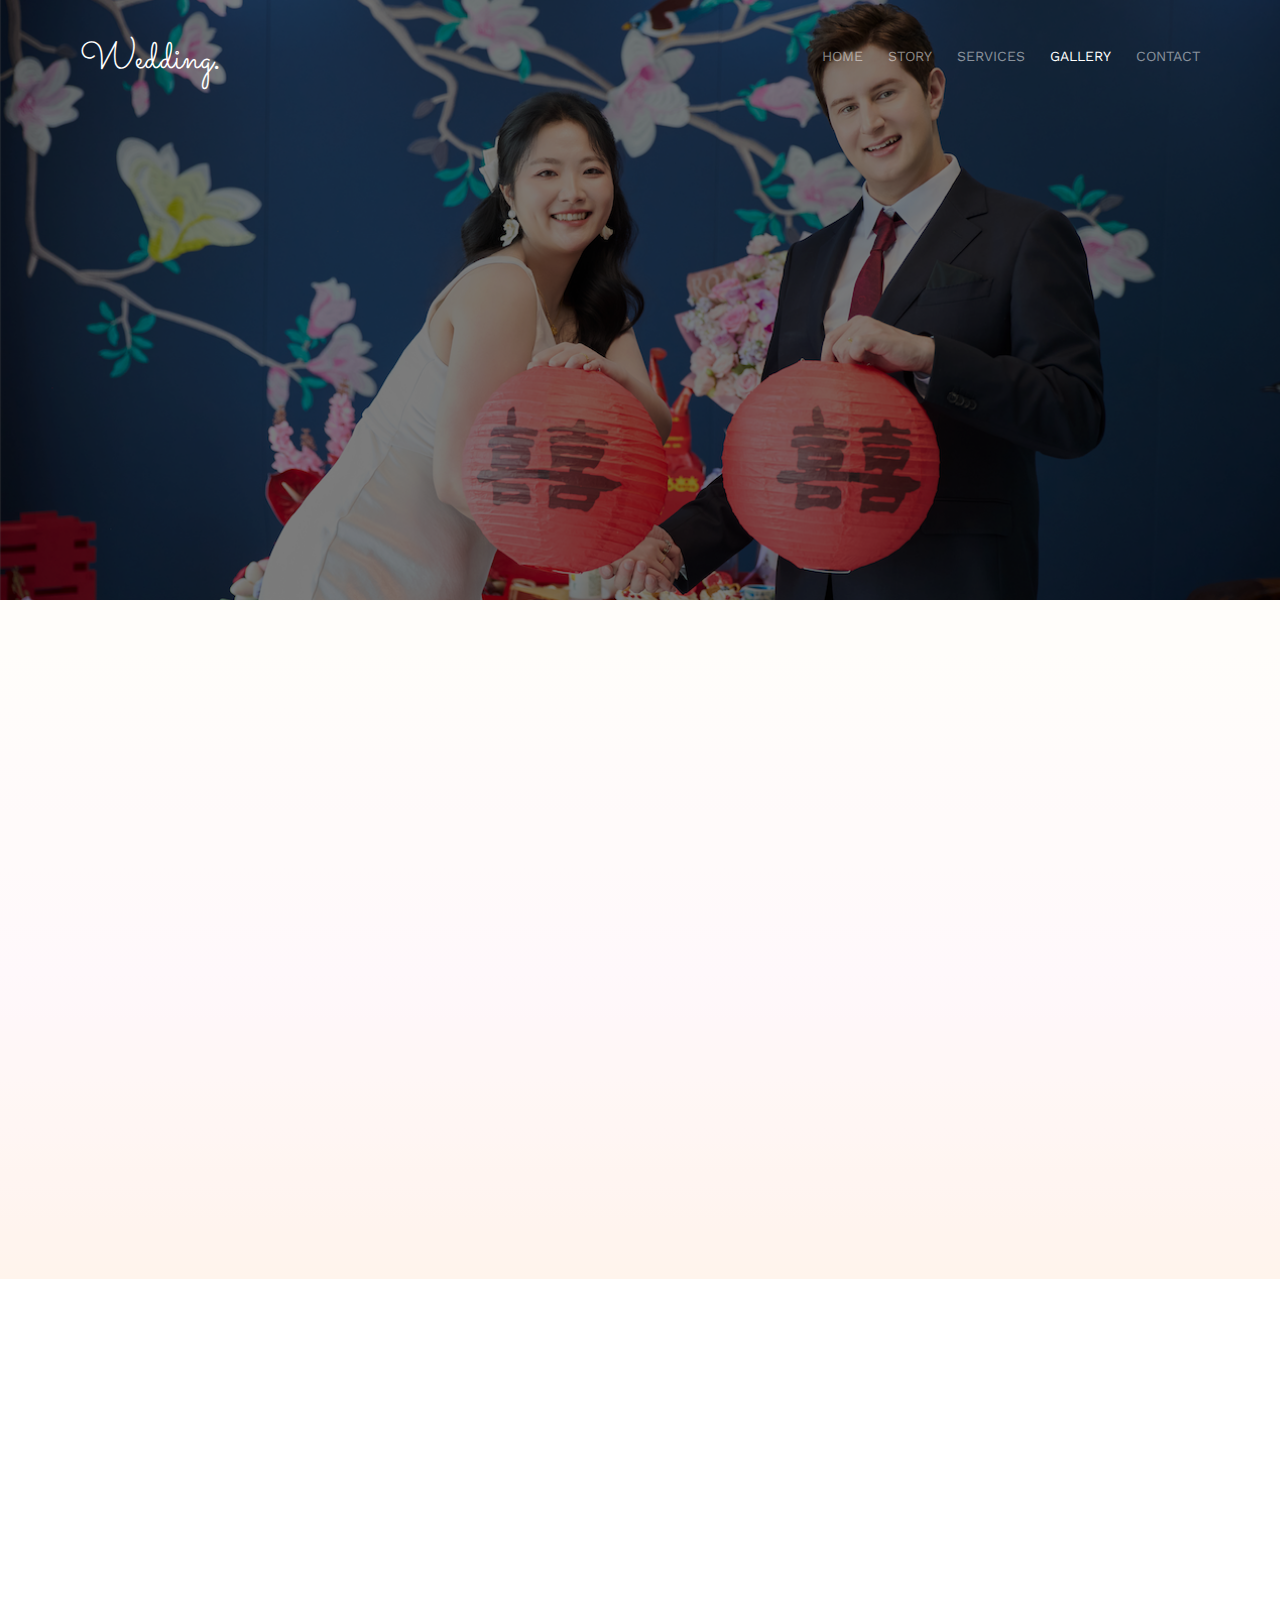
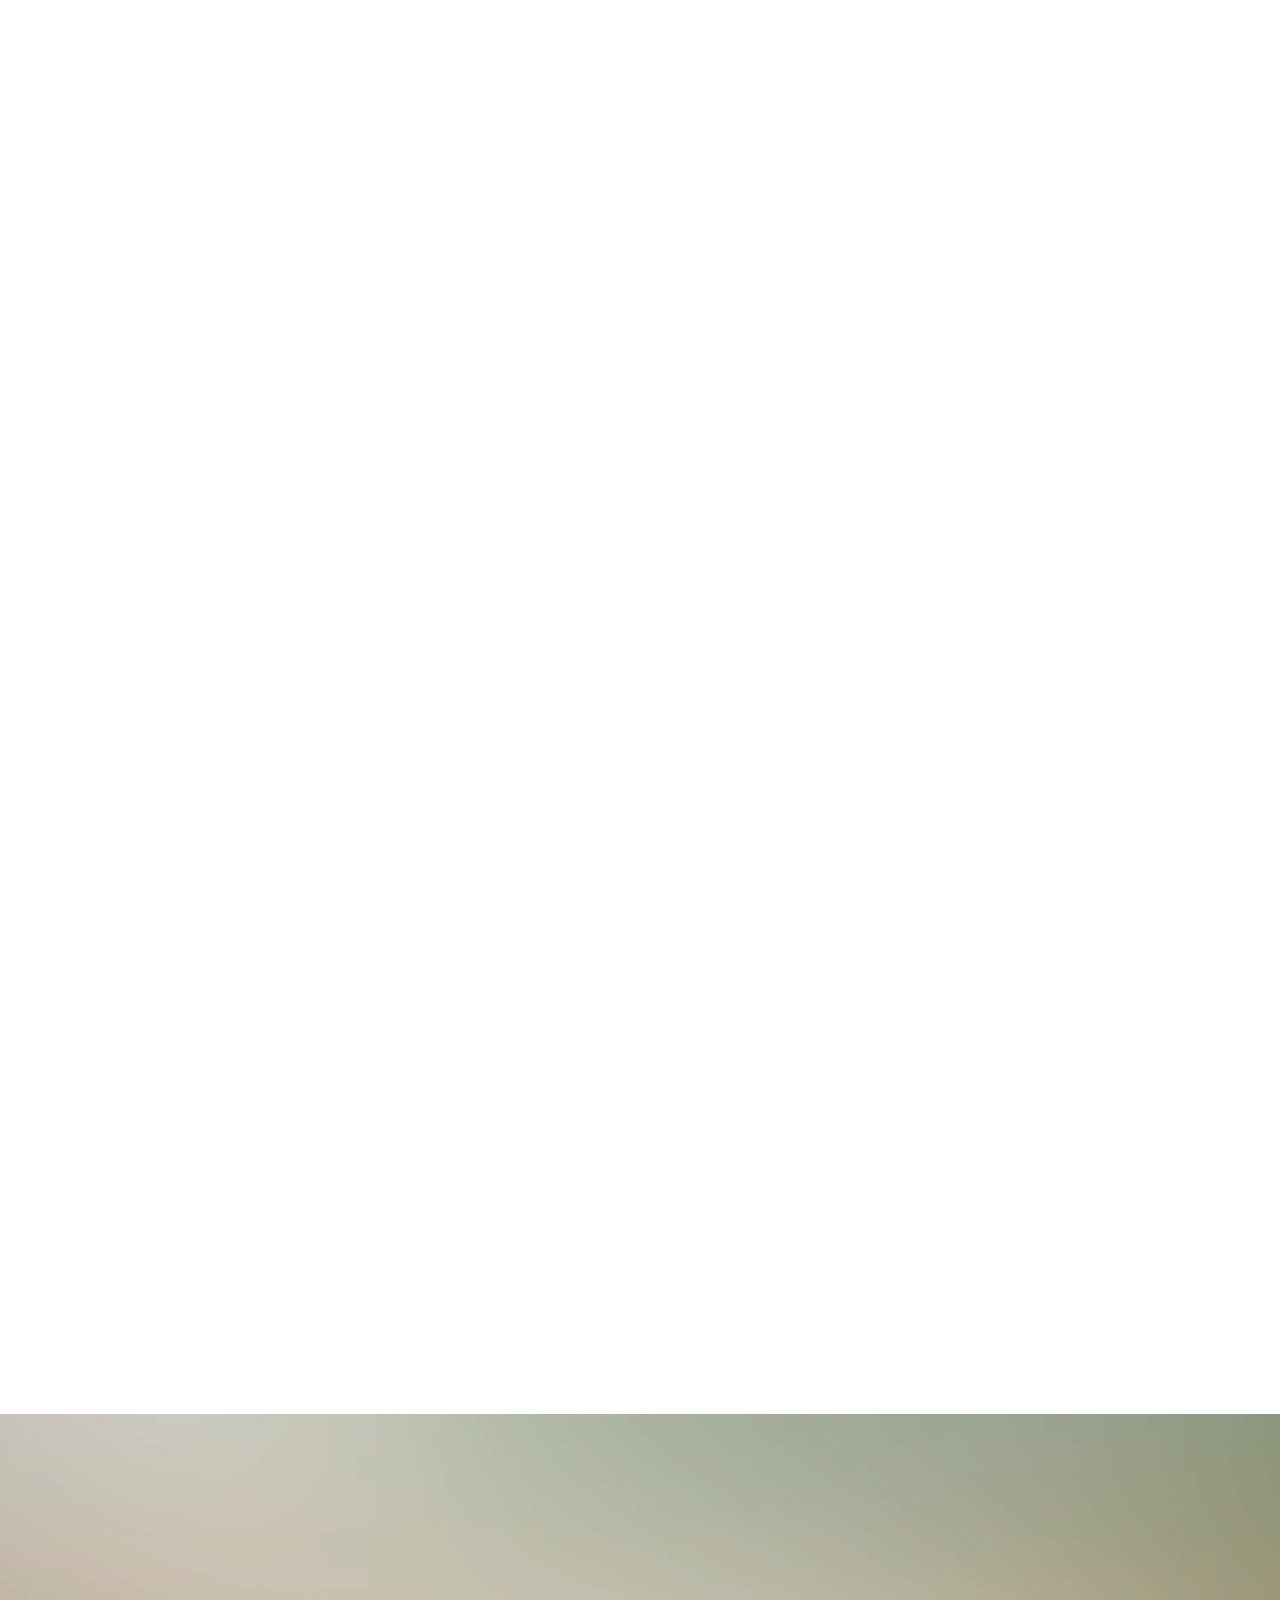
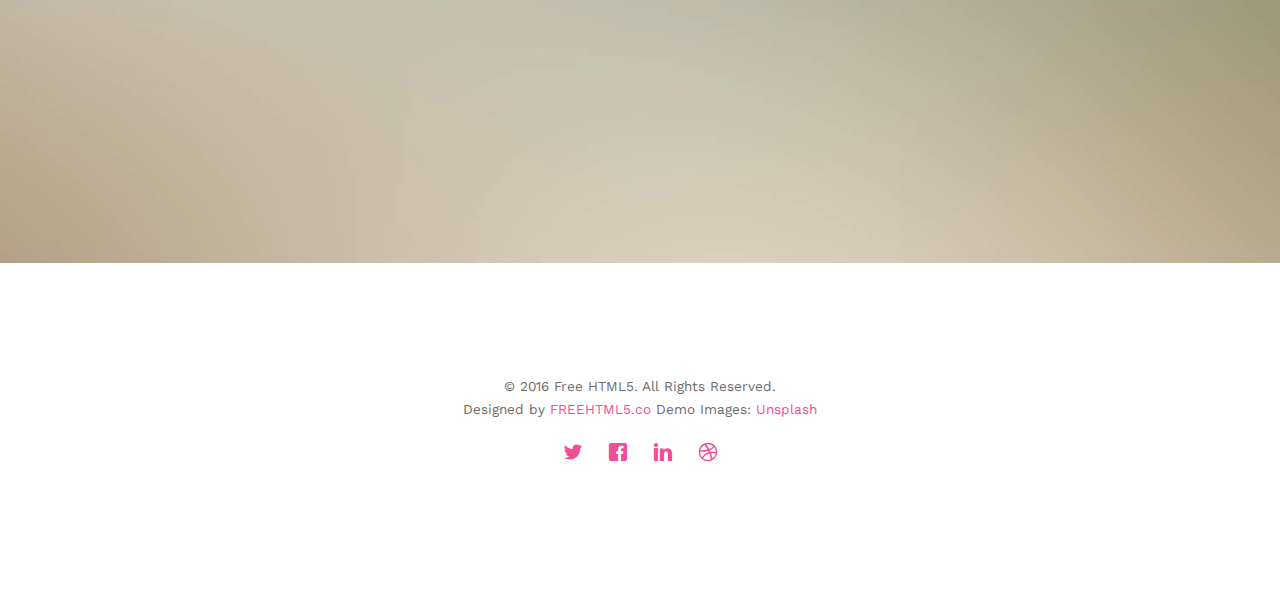
<file: gallery.html>
<!DOCTYPE html>
<!--[if lt IE 7]>      <html class="no-js lt-ie9 lt-ie8 lt-ie7"> <![endif]-->
<!--[if IE 7]>         <html class="no-js lt-ie9 lt-ie8"> <![endif]-->
<!--[if IE 8]>         <html class="no-js lt-ie9"> <![endif]-->
<!--[if gt IE 8]><!--> <html class="no-js"> <!--<![endif]-->
	<head>
	<meta charset="utf-8">
	<meta http-equiv="X-UA-Compatible" content="IE=edge">
	<title>Wedding &mdash; 100% Free Fully Responsive HTML5 Template by FREEHTML5.co</title>
	<meta name="viewport" content="width=device-width, initial-scale=1">
	<meta name="description" content="Free HTML5 Template by FREEHTML5.CO" />
	<meta name="keywords" content="free html5, free template, free bootstrap, html5, css3, mobile first, responsive" />
	<meta name="author" content="FREEHTML5.CO" />

  <!-- 
	//////////////////////////////////////////////////////

	FREE HTML5 TEMPLATE 
	DESIGNED & DEVELOPED by FREEHTML5.CO
		
	Website: 		http://freehtml5.co/
	Email: 			info@freehtml5.co
	Twitter: 		http://twitter.com/fh5co
	Facebook: 		https://www.facebook.com/fh5co

	//////////////////////////////////////////////////////
	 -->

  	<!-- Facebook and Twitter integration -->
	<meta property="og:title" content=""/>
	<meta property="og:image" content=""/>
	<meta property="og:url" content=""/>
	<meta property="og:site_name" content=""/>
	<meta property="og:description" content=""/>
	<meta name="twitter:title" content="" />
	<meta name="twitter:image" content="" />
	<meta name="twitter:url" content="" />
	<meta name="twitter:card" content="" />

	<link href='https://fonts.googleapis.com/css?family=Work+Sans:400,300,600,400italic,700' rel='stylesheet' type='text/css'>
	<link href="https://fonts.googleapis.com/css?family=Sacramento" rel="stylesheet">
	
	<!-- Animate.css -->
	<link rel="stylesheet" href="css/animate.css">
	<!-- Icomoon Icon Fonts-->
	<link rel="stylesheet" href="css/icomoon.css">
	<!-- Bootstrap  -->
	<link rel="stylesheet" href="css/bootstrap.css">

	<!-- Magnific Popup -->
	<link rel="stylesheet" href="css/magnific-popup.css">

	<!-- Owl Carousel  -->
	<link rel="stylesheet" href="css/owl.carousel.min.css">
	<link rel="stylesheet" href="css/owl.theme.default.min.css">

	<!-- Theme style  -->
	<link rel="stylesheet" href="css/style.css">

	<!-- Modernizr JS -->
	<script src="js/modernizr-2.6.2.min.js"></script>
	<!-- FOR IE9 below -->
	<!--[if lt IE 9]>
	<script src="js/respond.min.js"></script>
	<![endif]-->

	</head>
	<body>
		
	<div class="fh5co-loader"></div>
	
	<div id="page">
	<nav class="fh5co-nav" role="navigation">
		<div class="container">
			<div class="row">
				<div class="col-xs-2">
					<div id="fh5co-logo"><a href="index.html">Wedding<strong>.</strong></a></div>
				</div>
				<div class="col-xs-10 text-right menu-1">
					<ul>
						<li><a href="index.html">Home</a></li>
						<li><a href="about.html">Story</a></li>
						<li class="has-dropdown">
							<a href="services.html">Services</a>
							<ul class="dropdown">
								<li><a href="#">Web Design</a></li>
								<li><a href="#">eCommerce</a></li>
								<li><a href="#">Branding</a></li>
								<li><a href="#">API</a></li>
							</ul>
						</li>
						<li class="has-dropdown active">
							<a href="gallery.html">Gallery</a>
							<ul class="dropdown">
								<li><a href="#">HTML5</a></li>
								<li><a href="#">CSS3</a></li>
								<li><a href="#">Sass</a></li>
								<li><a href="#">jQuery</a></li>
							</ul>
						</li>
						<li><a href="contact.html">Contact</a></li>
					</ul>
				</div>
			</div>
			
		</div>
	</nav>

	<header id="fh5co-header" class="fh5co-cover fh5co-cover-sm" role="banner" style="background-image:url(images/img_bg_1.jpg);">
		<div class="overlay"></div>
		<div class="fh5co-container">
			<div class="row">
				<div class="col-md-8 col-md-offset-2 text-center">
					<div class="display-t">
						<div class="display-tc animate-box" data-animate-effect="fadeIn">
							<h1>Gallery</h1>
							<h2>Free html5 templates Made by <a href="http://freehtml5.co" target="_blank">FreeHTML5.co</a></h2>
						</div>
					</div>
				</div>
			</div>
		</div>
	</header>

	<div id="fh5co-couple" class="fh5co-section-gray">
		<div class="container">
			<div class="row">
				<div class="col-md-8 col-md-offset-2 text-center fh5co-heading animate-box">
					<h2>Hello!</h2>
					<h3>December 10th, 2025 Mosman, Sydney</h3>
					<p>We invited you to celebrate our wedding</p>
				</div>
			</div>
			<div class="couple-wrap animate-box">
				<div class="couple-half">
					<div class="groom">
						<img src="images/groom.jpg" alt="groom" class="img-responsive">
					</div>
					<div class="desc-groom">
						<h3>Joefrey Mahusay</h3>
						<p>Far far away, behind the word mountains, far from the countries Vokalia and Consonantia, there live the blind texts. Separated they live in Bookmarksgrove</p>
					</div>
				</div>
				<p class="heart text-center"><i class="icon-heart2"></i></p>
				<div class="couple-half">
					<div class="bride">
						<img src="images/bride.jpg" alt="groom" class="img-responsive">
					</div>
					<div class="desc-bride">
						<h3>Sheila Mahusay</h3>
						<p>Far far away, behind the word mountains, far from the countries Vokalia and Consonantia, there live the blind texts. Separated they live in Bookmarksgrove</p>
					</div>
				</div>
			</div>
		</div>
	</div>

	<div id="fh5co-gallery">
		<div class="container">
			<div class="row">
				<div class="col-md-8 col-md-offset-2 text-center fh5co-heading animate-box">
					<span>Our Memories</span>
					<h2>Wedding Gallery</h2>
					<p>Far far away, behind the word mountains, far from the countries Vokalia and Consonantia, there live the blind texts.</p>
				</div>
			</div>
			<div class="row row-bottom-padded-md">
				<div class="col-md-12">
					<ul id="fh5co-gallery-list">
						
						<li class="one-third animate-box" data-animate-effect="fadeIn" style="background-image: url(images/gallery-1.jpg); "> 
						<a href="images/gallery-1.jpg">
							<div class="case-studies-summary">
								<span>14 Photos</span>
								<h2>Two Glas of Juice</h2>
							</div>
						</a>
					</li>
					<li class="one-third animate-box" data-animate-effect="fadeIn" style="background-image: url(images/gallery-2.jpg); ">
						<a href="#" class="color-2">
							<div class="case-studies-summary">
								<span>30 Photos</span>
								<h2>Timer starts now!</h2>
							</div>
						</a>
					</li>


					<li class="one-third animate-box" data-animate-effect="fadeIn" style="background-image: url(images/gallery-3.jpg); ">
						<a href="#" class="color-3">
							<div class="case-studies-summary">
								<span>90 Photos</span>
								<h2>Beautiful sunset</h2>
							</div>
						</a>
					</li>
					<li class="one-third animate-box" data-animate-effect="fadeIn" style="background-image: url(images/gallery-4.jpg); ">
						<a href="#" class="color-4">
							<div class="case-studies-summary">
								<span>12 Photos</span>
								<h2>Company's Conference Room</h2>
							</div>
						</a>
					</li>

						<li class="one-third animate-box" data-animate-effect="fadeIn" style="background-image: url(images/gallery-5.jpg); ">
							<a href="#" class="color-3">
								<div class="case-studies-summary">
									<span>50 Photos</span>
									<h2>Useful baskets</h2>
								</div>
							</a>
						</li>
						<li class="one-third animate-box" data-animate-effect="fadeIn" style="background-image: url(images/gallery-6.jpg); ">
							<a href="#" class="color-4">
								<div class="case-studies-summary">
									<span>45 Photos</span>
									<h2>Skater man in the road</h2>
								</div>
							</a>
						</li>

						<li class="one-third animate-box" data-animate-effect="fadeIn" style="background-image: url(images/gallery-7.jpg); ">
							<a href="#" class="color-4">
								<div class="case-studies-summary">
									<span>35 Photos</span>
									<h2>Two Glas of Juice</h2>
								</div>
							</a>
						</li>

						<li class="one-third animate-box" data-animate-effect="fadeIn" style="background-image: url(images/gallery-8.jpg); "> 
							<a href="#" class="color-5">
								<div class="case-studies-summary">
									<span>90 Photos</span>
									<h2>Timer starts now!</h2>
								</div>
							</a>
						</li>
						<li class="one-third animate-box" data-animate-effect="fadeIn" style="background-image: url(images/gallery-9.jpg); ">
							<a href="#" class="color-6">
								<div class="case-studies-summary">
									<span>56 Photos</span>
									<h2>Beautiful sunset</h2>
								</div>
							</a>
						</li>
					</ul>		
				</div>
			</div>
		</div>
	</div>

	<div id="fh5co-started" class="fh5co-bg" style="background-image:url(images/img_bg_4.jpg);">
		<div class="overlay"></div>
		<div class="container">
			<div class="row animate-box">
				<div class="col-md-8 col-md-offset-2 text-center fh5co-heading">
					<h2>Are You Attending?</h2>
					<p>Please Fill-up the form to notify you that you're attending. Thanks.</p>
				</div>
			</div>
			<div class="row animate-box">
				<div class="col-md-10 col-md-offset-1">
					<form class="form-inline">
						<div class="col-md-4 col-sm-4">
							<div class="form-group">
								<label for="name" class="sr-only">Name</label>
								<input type="name" class="form-control" id="name" placeholder="Name">
							</div>
						</div>
						<div class="col-md-4 col-sm-4">
							<div class="form-group">
								<label for="email" class="sr-only">Email</label>
								<input type="email" class="form-control" id="email" placeholder="Email">
							</div>
						</div>
						<div class="col-md-4 col-sm-4">
							<button type="submit" class="btn btn-default btn-block">I am Attending</button>
						</div>
					</form>
				</div>
			</div>
		</div>
	</div>

	<footer id="fh5co-footer" role="contentinfo">
		<div class="container">

			<div class="row copyright">
				<div class="col-md-12 text-center">
					<p>
						<small class="block">&copy; 2016 Free HTML5. All Rights Reserved.</small> 
						<small class="block">Designed by <a href="http://freehtml5.co/" target="_blank">FREEHTML5.co</a> Demo Images: <a href="http://unsplash.co/" target="_blank">Unsplash</a></small>
					</p>
					<p>
						<ul class="fh5co-social-icons">
							<li><a href="#"><i class="icon-twitter"></i></a></li>
							<li><a href="#"><i class="icon-facebook"></i></a></li>
							<li><a href="#"><i class="icon-linkedin"></i></a></li>
							<li><a href="#"><i class="icon-dribbble"></i></a></li>
						</ul>
					</p>
				</div>
			</div>

		</div>
	</footer>
	</div>

	<div class="gototop js-top">
		<a href="#" class="js-gotop"><i class="icon-arrow-up"></i></a>
	</div>
	
	<!-- jQuery -->
	<script src="js/jquery.min.js"></script>
	<!-- jQuery Easing -->
	<script src="js/jquery.easing.1.3.js"></script>
	<!-- Bootstrap -->
	<script src="js/bootstrap.min.js"></script>
	<!-- Waypoints -->
	<script src="js/jquery.waypoints.min.js"></script>
	<!-- Carousel -->
	<script src="js/owl.carousel.min.js"></script>
	<!-- countTo -->
	<script src="js/jquery.countTo.js"></script>

	<!-- Stellar -->
	<script src="js/jquery.stellar.min.js"></script>
	<!-- Magnific Popup -->
	<script src="js/jquery.magnific-popup.min.js"></script>
	<script src="js/magnific-popup-options.js"></script>

	<!-- Main -->
	<script src="js/main.js"></script>


	</body>
</html>
</file>
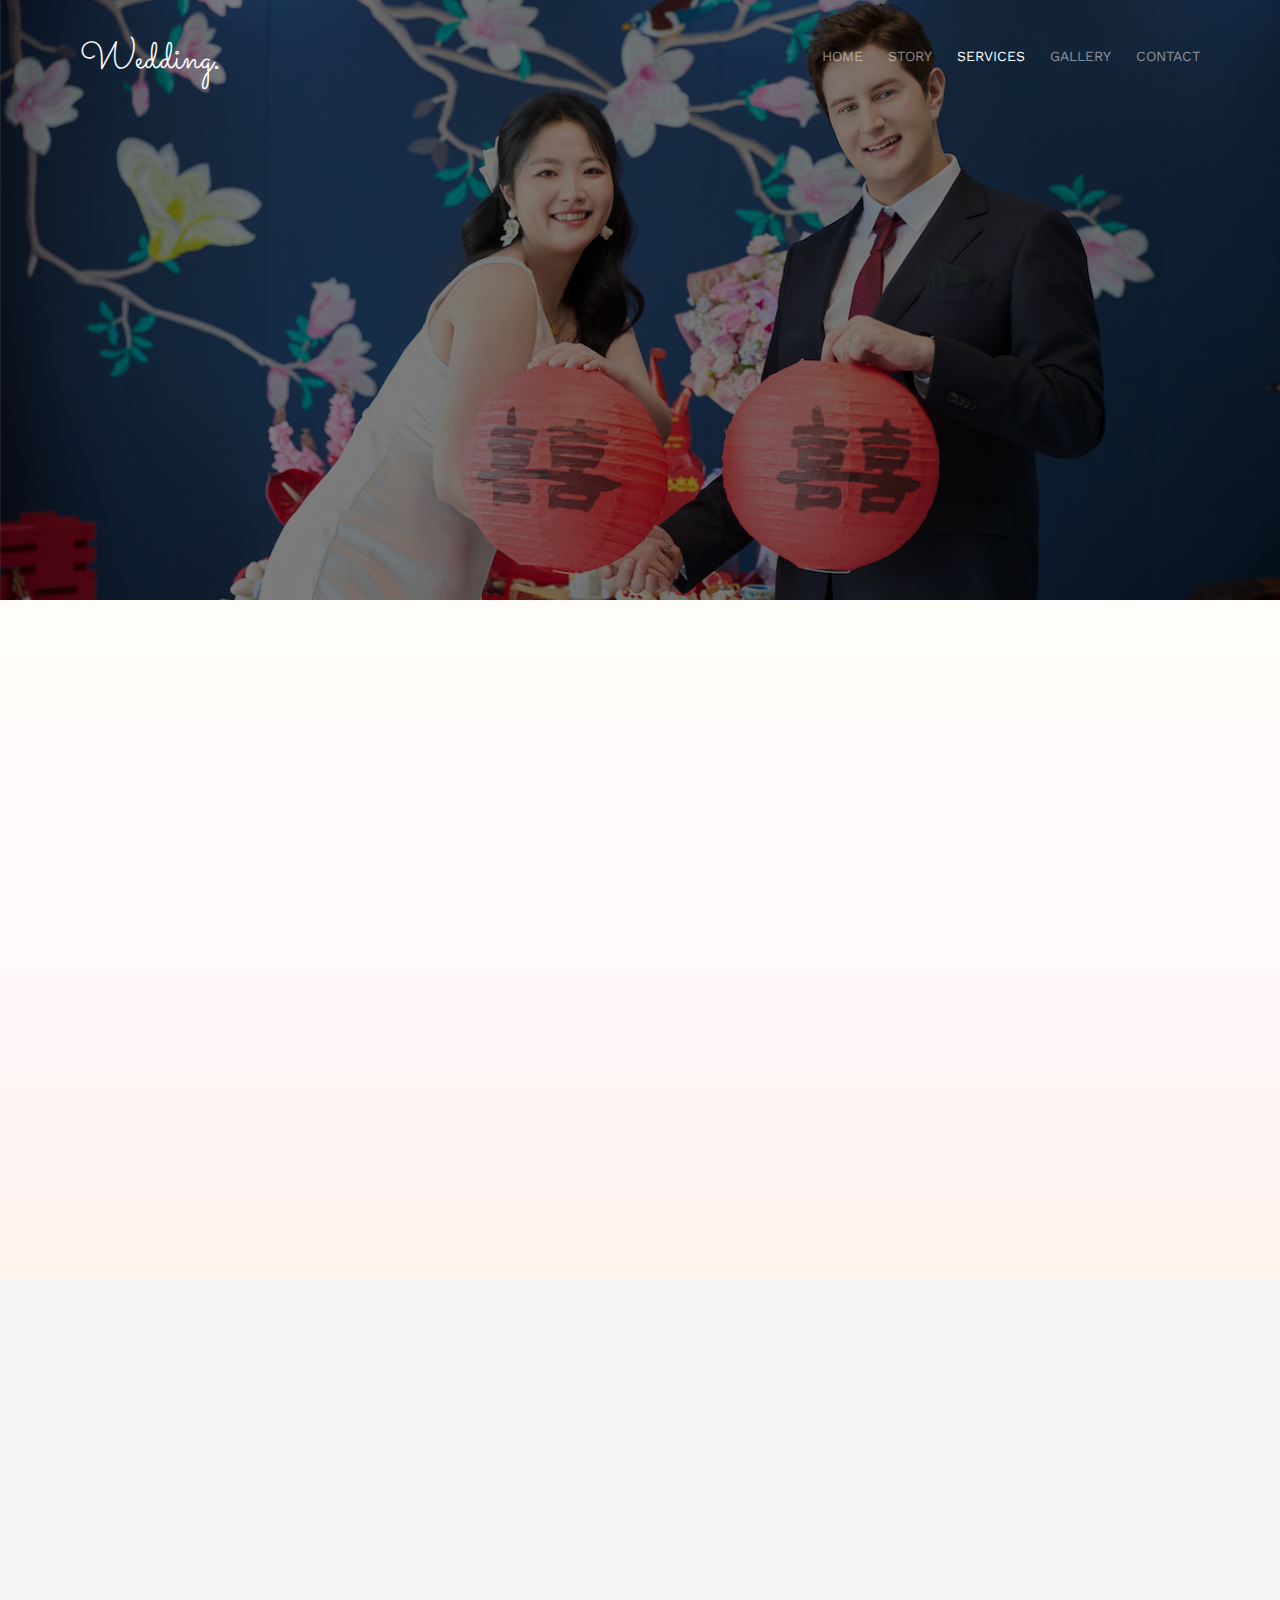
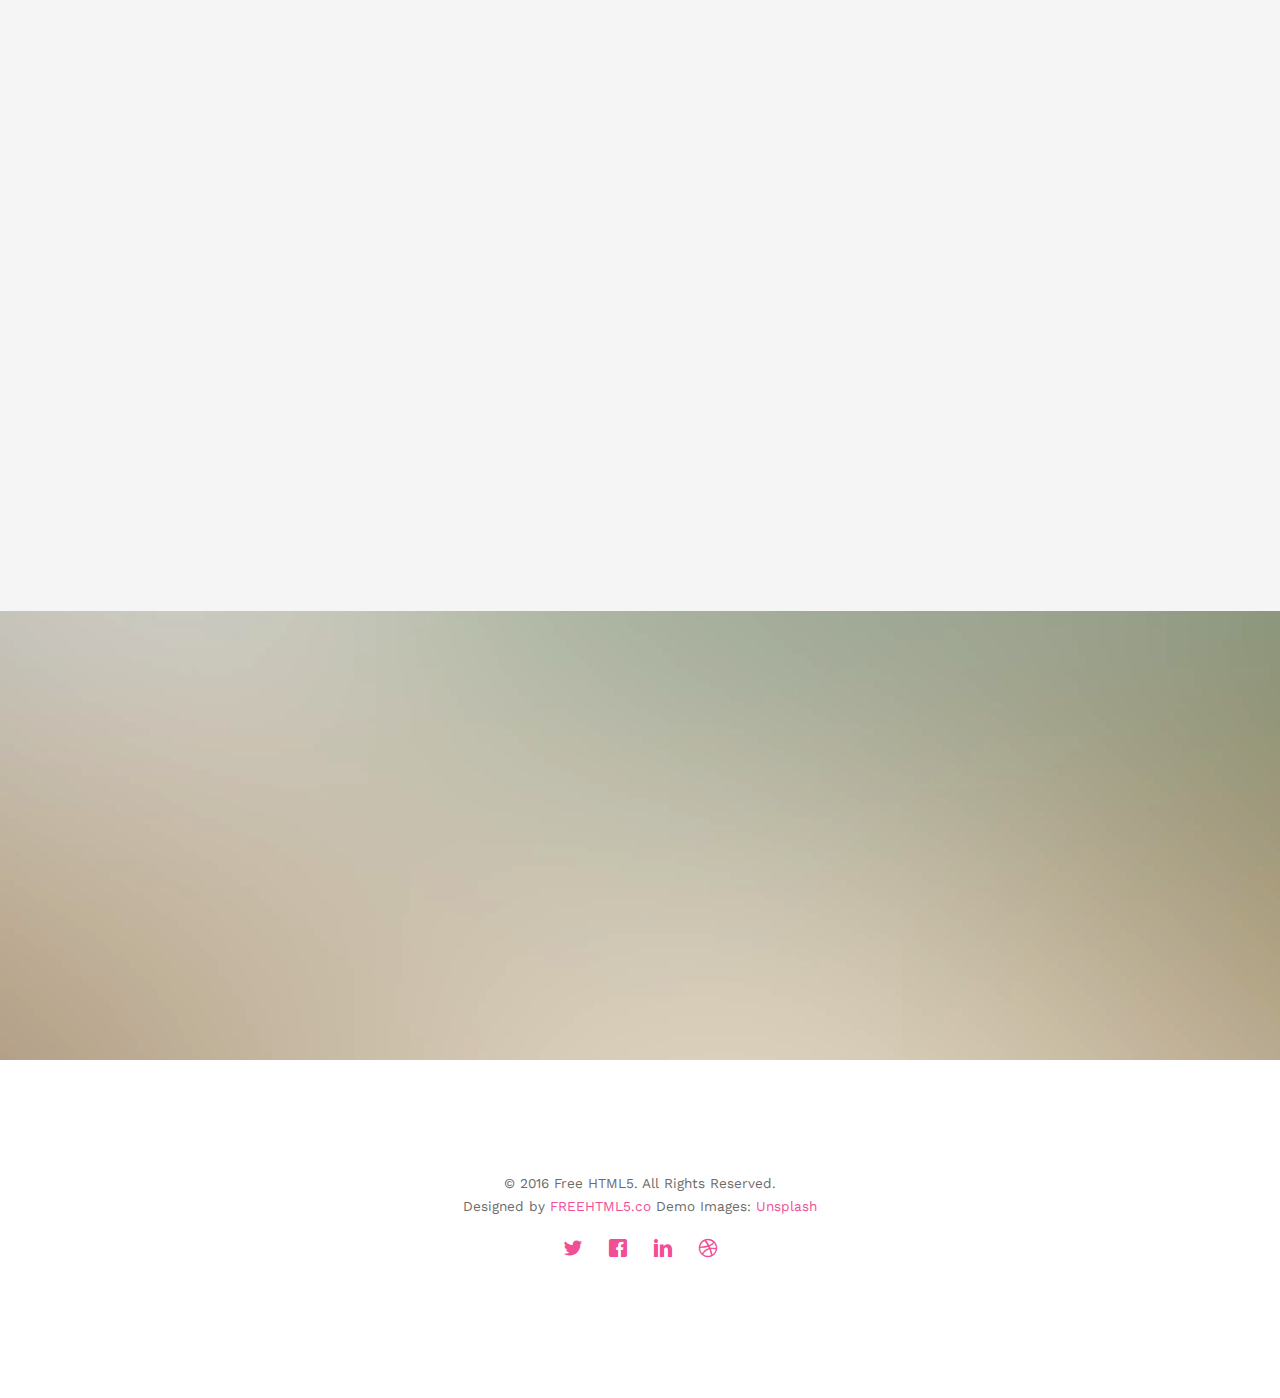
<file: services.html>
<!DOCTYPE html>
<!--[if lt IE 7]>      <html class="no-js lt-ie9 lt-ie8 lt-ie7"> <![endif]-->
<!--[if IE 7]>         <html class="no-js lt-ie9 lt-ie8"> <![endif]-->
<!--[if IE 8]>         <html class="no-js lt-ie9"> <![endif]-->
<!--[if gt IE 8]><!--> <html class="no-js"> <!--<![endif]-->
	<head>
	<meta charset="utf-8">
	<meta http-equiv="X-UA-Compatible" content="IE=edge">
	<title>Wedding &mdash; 100% Free Fully Responsive HTML5 Template by FREEHTML5.co</title>
	<meta name="viewport" content="width=device-width, initial-scale=1">
	<meta name="description" content="Free HTML5 Template by FREEHTML5.CO" />
	<meta name="keywords" content="free html5, free template, free bootstrap, html5, css3, mobile first, responsive" />
	<meta name="author" content="FREEHTML5.CO" />

  <!-- 
	//////////////////////////////////////////////////////

	FREE HTML5 TEMPLATE 
	DESIGNED & DEVELOPED by FREEHTML5.CO
		
	Website: 		http://freehtml5.co/
	Email: 			info@freehtml5.co
	Twitter: 		http://twitter.com/fh5co
	Facebook: 		https://www.facebook.com/fh5co

	//////////////////////////////////////////////////////
	 -->

  	<!-- Facebook and Twitter integration -->
	<meta property="og:title" content=""/>
	<meta property="og:image" content=""/>
	<meta property="og:url" content=""/>
	<meta property="og:site_name" content=""/>
	<meta property="og:description" content=""/>
	<meta name="twitter:title" content="" />
	<meta name="twitter:image" content="" />
	<meta name="twitter:url" content="" />
	<meta name="twitter:card" content="" />

	<link href='https://fonts.googleapis.com/css?family=Work+Sans:400,300,600,400italic,700' rel='stylesheet' type='text/css'>
	<link href="https://fonts.googleapis.com/css?family=Sacramento" rel="stylesheet">
	
	<!-- Animate.css -->
	<link rel="stylesheet" href="css/animate.css">
	<!-- Icomoon Icon Fonts-->
	<link rel="stylesheet" href="css/icomoon.css">
	<!-- Bootstrap  -->
	<link rel="stylesheet" href="css/bootstrap.css">

	<!-- Magnific Popup -->
	<link rel="stylesheet" href="css/magnific-popup.css">

	<!-- Owl Carousel  -->
	<link rel="stylesheet" href="css/owl.carousel.min.css">
	<link rel="stylesheet" href="css/owl.theme.default.min.css">

	<!-- Theme style  -->
	<link rel="stylesheet" href="css/style.css">

	<!-- Modernizr JS -->
	<script src="js/modernizr-2.6.2.min.js"></script>
	<!-- FOR IE9 below -->
	<!--[if lt IE 9]>
	<script src="js/respond.min.js"></script>
	<![endif]-->

	</head>
	<body>
		
	<div class="fh5co-loader"></div>
	
	<div id="page">
	<nav class="fh5co-nav" role="navigation">
		<div class="container">
			<div class="row">
				<div class="col-xs-2">
					<div id="fh5co-logo"><a href="index.html">Wedding<strong>.</strong></a></div>
				</div>
				<div class="col-xs-10 text-right menu-1">
					<ul>
						<li><a href="index.html">Home</a></li>
						<li><a href="about.html">Story</a></li>
						<li class="has-dropdown active">
							<a href="services.html">Services</a>
							<ul class="dropdown">
								<li><a href="#">Web Design</a></li>
								<li><a href="#">eCommerce</a></li>
								<li><a href="#">Branding</a></li>
								<li><a href="#">API</a></li>
							</ul>
						</li>
						<li class="has-dropdown">
							<a href="gallery.html">Gallery</a>
							<ul class="dropdown">
								<li><a href="#">HTML5</a></li>
								<li><a href="#">CSS3</a></li>
								<li><a href="#">Sass</a></li>
								<li><a href="#">jQuery</a></li>
							</ul>
						</li>
						<li><a href="contact.html">Contact</a></li>
					</ul>
				</div>
			</div>
			
		</div>
	</nav>

	<header id="fh5co-header" class="fh5co-cover fh5co-cover-sm" role="banner" style="background-image:url(images/img_bg_1.jpg);">
		<div class="overlay"></div>
		<div class="fh5co-container">
			<div class="row">
				<div class="col-md-8 col-md-offset-2 text-center">
					<div class="display-t">
						<div class="display-tc animate-box" data-animate-effect="fadeIn">
							<h1>Services</h1>
							<h2>Free html5 templates Made by <a href="http://freehtml5.co" target="_blank">FreeHTML5.co</a></h2>
						</div>
					</div>
				</div>
			</div>
		</div>
	</header>

	<div id="fh5co-couple" class="fh5co-section-gray">
		<div class="container">
			<div class="row">
				<div class="col-md-8 col-md-offset-2 text-center fh5co-heading animate-box">
					<h2>Hello!</h2>
					<h3>December 10th, 2025 Mosman, Sydney</h3>
					<p>We invited you to celebrate our wedding</p>
				</div>
			</div>
			<div class="couple-wrap animate-box">
				<div class="couple-half">
					<div class="groom">
						<img src="images/groom.jpg" alt="groom" class="img-responsive">
					</div>
					<div class="desc-groom">
						<h3>Joefrey Mahusay</h3>
						<p>Far far away, behind the word mountains, far from the countries Vokalia and Consonantia, there live the blind texts. Separated they live in Bookmarksgrove</p>
					</div>
				</div>
				<p class="heart text-center"><i class="icon-heart2"></i></p>
				<div class="couple-half">
					<div class="bride">
						<img src="images/bride.jpg" alt="groom" class="img-responsive">
					</div>
					<div class="desc-bride">
						<h3>Sheila Mahusay</h3>
						<p>Far far away, behind the word mountains, far from the countries Vokalia and Consonantia, there live the blind texts. Separated they live in Bookmarksgrove</p>
					</div>
				</div>
			</div>
		</div>
	</div>

	<div id="fh5co-services" class="fh5co-section-gray">
		<div class="container">
			
			<div class="row animate-box">
				<div class="col-md-8 col-md-offset-2 text-center fh5co-heading">
					<h2>We Offer Services</h2>
					<p>Dignissimos asperiores vitae velit veniam totam fuga molestias accusamus alias autem provident. Odit ab aliquam dolor eius.</p>
				</div>
			</div>

			<div class="row">
				<div class="col-md-6">
					<div class="feature-left animate-box" data-animate-effect="fadeInLeft">
						<span class="icon">
							<i class="icon-calendar"></i>
						</span>
						<div class="feature-copy">
							<h3>We Organized Events</h3>
							<p>Facilis ipsum reprehenderit nemo molestias. Aut cum mollitia reprehenderit. Eos cumque dicta adipisci architecto culpa amet.</p>
						</div>
					</div>

					<div class="feature-left animate-box" data-animate-effect="fadeInLeft">
						<span class="icon">
							<i class="icon-image"></i>
						</span>
						<div class="feature-copy">
							<h3>Photoshoot</h3>
							<p>Facilis ipsum reprehenderit nemo molestias. Aut cum mollitia reprehenderit. Eos cumque dicta adipisci architecto culpa amet.</p>
						</div>
					</div>

					<div class="feature-left animate-box" data-animate-effect="fadeInLeft">
						<span class="icon">
							<i class="icon-video"></i>
						</span>
						<div class="feature-copy">
							<h3>Video Editing</h3>
							<p>Facilis ipsum reprehenderit nemo molestias. Aut cum mollitia reprehenderit. Eos cumque dicta adipisci architecto culpa amet.</p>
						</div>
					</div>

				</div>

				<div class="col-md-6 animate-box">
					<div class="fh5co-video fh5co-bg" style="background-image: url(images/img_bg_3.jpg); ">
						<a  href="https://vimeo.com/channels/staffpicks/93951774" class="popup-vimeo"><i class="icon-video2"></i></a>
						<div class="overlay"></div>
					</div>
				</div>
			</div>

			
		</div>
	</div>

	<div id="fh5co-started" class="fh5co-bg" style="background-image:url(images/img_bg_4.jpg);">
		<div class="overlay"></div>
		<div class="container">
			<div class="row animate-box">
				<div class="col-md-8 col-md-offset-2 text-center fh5co-heading">
					<h2>Are You Attending?</h2>
					<p>Please Fill-up the form to notify you that you're attending. Thanks.</p>
				</div>
			</div>
			<div class="row animate-box">
				<div class="col-md-10 col-md-offset-1">
					<form class="form-inline">
						<div class="col-md-4 col-sm-4">
							<div class="form-group">
								<label for="name" class="sr-only">Name</label>
								<input type="name" class="form-control" id="name" placeholder="Name">
							</div>
						</div>
						<div class="col-md-4 col-sm-4">
							<div class="form-group">
								<label for="email" class="sr-only">Email</label>
								<input type="email" class="form-control" id="email" placeholder="Email">
							</div>
						</div>
						<div class="col-md-4 col-sm-4">
							<button type="submit" class="btn btn-default btn-block">I am Attending</button>
						</div>
					</form>
				</div>
			</div>
		</div>
	</div>

	<footer id="fh5co-footer" role="contentinfo">
		<div class="container">

			<div class="row copyright">
				<div class="col-md-12 text-center">
					<p>
						<small class="block">&copy; 2016 Free HTML5. All Rights Reserved.</small> 
						<small class="block">Designed by <a href="http://freehtml5.co/" target="_blank">FREEHTML5.co</a> Demo Images: <a href="http://unsplash.co/" target="_blank">Unsplash</a></small>
					</p>
					<p>
						<ul class="fh5co-social-icons">
							<li><a href="#"><i class="icon-twitter"></i></a></li>
							<li><a href="#"><i class="icon-facebook"></i></a></li>
							<li><a href="#"><i class="icon-linkedin"></i></a></li>
							<li><a href="#"><i class="icon-dribbble"></i></a></li>
						</ul>
					</p>
				</div>
			</div>

		</div>
	</footer>
	</div>

	<div class="gototop js-top">
		<a href="#" class="js-gotop"><i class="icon-arrow-up"></i></a>
	</div>
	
	<!-- jQuery -->
	<script src="js/jquery.min.js"></script>
	<!-- jQuery Easing -->
	<script src="js/jquery.easing.1.3.js"></script>
	<!-- Bootstrap -->
	<script src="js/bootstrap.min.js"></script>
	<!-- Waypoints -->
	<script src="js/jquery.waypoints.min.js"></script>
	<!-- Carousel -->
	<script src="js/owl.carousel.min.js"></script>
	<!-- countTo -->
	<script src="js/jquery.countTo.js"></script>

	<!-- Stellar -->
	<script src="js/jquery.stellar.min.js"></script>
	<!-- Magnific Popup -->
	<script src="js/jquery.magnific-popup.min.js"></script>
	<script src="js/magnific-popup-options.js"></script>

	<!-- Main -->
	<script src="js/main.js"></script>

	</body>
</html>
</file>
<file: css/icomoon.css>
@font-face {
  font-family: 'icomoon';
  src:  url('../fonts/icomoon/icomoon.eot?6iuir');
  src:  url('../fonts/icomoon/icomoon.eot?6iuir#iefix') format('embedded-opentype'),
    url('../fonts/icomoon/icomoon.ttf?6iuir') format('truetype'),
    url('../fonts/icomoon/icomoon.woff?6iuir') format('woff'),
    url('../fonts/icomoon/icomoon.svg?6iuir#icomoon') format('svg');
  font-weight: normal;
  font-style: normal;
}

[class^="icon-"], [class*=" icon-"] {
  /* use !important to prevent issues with browser extensions that change fonts */
  font-family: 'icomoon' !important;
  speak: none;
  font-style: normal;
  font-weight: normal;
  font-variant: normal;
  text-transform: none;
  line-height: 1;

  /* Better Font Rendering =========== */
  -webkit-font-smoothing: antialiased;
  -moz-osx-font-smoothing: grayscale;
}

.icon-eye:before {
  content: "\e000";
}
.icon-paper-clip:before {
  content: "\e001";
}
.icon-mail:before {
  content: "\e002";
}
.icon-toggle:before {
  content: "\e003";
}
.icon-layout:before {
  content: "\e004";
}
.icon-link:before {
  content: "\e005";
}
.icon-bell:before {
  content: "\e006";
}
.icon-lock:before {
  content: "\e007";
}
.icon-unlock:before {
  content: "\e008";
}
.icon-ribbon:before {
  content: "\e009";
}
.icon-image:before {
  content: "\e010";
}
.icon-signal:before {
  content: "\e011";
}
.icon-target:before {
  content: "\e012";
}
.icon-clipboard:before {
  content: "\e013";
}
.icon-clock:before {
  content: "\e014";
}
.icon-watch:before {
  content: "\e015";
}
.icon-air-play:before {
  content: "\e016";
}
.icon-camera:before {
  content: "\e017";
}
.icon-video:before {
  content: "\e018";
}
.icon-disc:before {
  content: "\e019";
}
.icon-printer:before {
  content: "\e020";
}
.icon-monitor:before {
  content: "\e021";
}
.icon-server:before {
  content: "\e022";
}
.icon-cog:before {
  content: "\e023";
}
.icon-heart:before {
  content: "\e024";
}
.icon-paragraph:before {
  content: "\e025";
}
.icon-align-justify:before {
  content: "\e026";
}
.icon-align-left:before {
  content: "\e027";
}
.icon-align-center:before {
  content: "\e028";
}
.icon-align-right:before {
  content: "\e029";
}
.icon-book:before {
  content: "\e030";
}
.icon-layers:before {
  content: "\e031";
}
.icon-stack:before {
  content: "\e032";
}
.icon-stack-2:before {
  content: "\e033";
}
.icon-paper:before {
  content: "\e034";
}
.icon-paper-stack:before {
  content: "\e035";
}
.icon-search:before {
  content: "\e036";
}
.icon-zoom-in:before {
  content: "\e037";
}
.icon-zoom-out:before {
  content: "\e038";
}
.icon-reply:before {
  content: "\e039";
}
.icon-circle-plus:before {
  content: "\e040";
}
.icon-circle-minus:before {
  content: "\e041";
}
.icon-circle-check:before {
  content: "\e042";
}
.icon-circle-cross:before {
  content: "\e043";
}
.icon-square-plus:before {
  content: "\e044";
}
.icon-square-minus:before {
  content: "\e045";
}
.icon-square-check:before {
  content: "\e046";
}
.icon-square-cross:before {
  content: "\e047";
}
.icon-microphone:before {
  content: "\e048";
}
.icon-record:before {
  content: "\e049";
}
.icon-skip-back:before {
  content: "\e050";
}
.icon-rewind:before {
  content: "\e051";
}
.icon-play:before {
  content: "\e052";
}
.icon-pause:before {
  content: "\e053";
}
.icon-stop:before {
  content: "\e054";
}
.icon-fast-forward:before {
  content: "\e055";
}
.icon-skip-forward:before {
  content: "\e056";
}
.icon-shuffle:before {
  content: "\e057";
}
.icon-repeat:before {
  content: "\e058";
}
.icon-folder:before {
  content: "\e059";
}
.icon-umbrella:before {
  content: "\e060";
}
.icon-moon:before {
  content: "\e061";
}
.icon-thermometer:before {
  content: "\e062";
}
.icon-drop:before {
  content: "\e063";
}
.icon-sun:before {
  content: "\e064";
}
.icon-cloud:before {
  content: "\e065";
}
.icon-cloud-upload:before {
  content: "\e066";
}
.icon-cloud-download:before {
  content: "\e067";
}
.icon-upload:before {
  content: "\e068";
}
.icon-download:before {
  content: "\e069";
}
.icon-location:before {
  content: "\e070";
}
.icon-location-2:before {
  content: "\e071";
}
.icon-map:before {
  content: "\e072";
}
.icon-battery:before {
  content: "\e073";
}
.icon-head:before {
  content: "\e074";
}
.icon-briefcase:before {
  content: "\e075";
}
.icon-speech-bubble:before {
  content: "\e076";
}
.icon-anchor:before {
  content: "\e077";
}
.icon-globe:before {
  content: "\e078";
}
.icon-box:before {
  content: "\e079";
}
.icon-reload:before {
  content: "\e080";
}
.icon-share:before {
  content: "\e081";
}
.icon-marquee:before {
  content: "\e082";
}
.icon-marquee-plus:before {
  content: "\e083";
}
.icon-marquee-minus:before {
  content: "\e084";
}
.icon-tag:before {
  content: "\e085";
}
.icon-power:before {
  content: "\e086";
}
.icon-command:before {
  content: "\e087";
}
.icon-alt:before {
  content: "\e088";
}
.icon-esc:before {
  content: "\e089";
}
.icon-bar-graph:before {
  content: "\e090";
}
.icon-bar-graph-2:before {
  content: "\e091";
}
.icon-pie-graph:before {
  content: "\e092";
}
.icon-star:before {
  content: "\e093";
}
.icon-arrow-left:before {
  content: "\e094";
}
.icon-arrow-right:before {
  content: "\e095";
}
.icon-arrow-up:before {
  content: "\e096";
}
.icon-arrow-down:before {
  content: "\e097";
}
.icon-volume:before {
  content: "\e098";
}
.icon-mute:before {
  content: "\e099";
}
.icon-content-right:before {
  content: "\e100";
}
.icon-content-left:before {
  content: "\e101";
}
.icon-grid:before {
  content: "\e102";
}
.icon-grid-2:before {
  content: "\e103";
}
.icon-columns:before {
  content: "\e104";
}
.icon-loader:before {
  content: "\e105";
}
.icon-bag:before {
  content: "\e106";
}
.icon-ban:before {
  content: "\e107";
}
.icon-flag:before {
  content: "\e108";
}
.icon-trash:before {
  content: "\e109";
}
.icon-expand:before {
  content: "\e110";
}
.icon-contract:before {
  content: "\e111";
}
.icon-maximize:before {
  content: "\e112";
}
.icon-minimize:before {
  content: "\e113";
}
.icon-plus:before {
  content: "\e114";
}
.icon-minus:before {
  content: "\e115";
}
.icon-check:before {
  content: "\e116";
}
.icon-cross:before {
  content: "\e117";
}
.icon-move:before {
  content: "\e118";
}
.icon-delete:before {
  content: "\e119";
}
.icon-menu:before {
  content: "\e120";
}
.icon-archive:before {
  content: "\e121";
}
.icon-inbox:before {
  content: "\e122";
}
.icon-outbox:before {
  content: "\e123";
}
.icon-file:before {
  content: "\e124";
}
.icon-file-add:before {
  content: "\e125";
}
.icon-file-subtract:before {
  content: "\e126";
}
.icon-help:before {
  content: "\e127";
}
.icon-open:before {
  content: "\e128";
}
.icon-ellipsis:before {
  content: "\e129";
}
.icon-add-to-list:before {
  content: "\e900";
}
.icon-classic-computer:before {
  content: "\e901";
}
.icon-controller-fast-backward:before {
  content: "\e902";
}
.icon-creative-commons-attribution:before {
  content: "\e903";
}
.icon-creative-commons-noderivs:before {
  content: "\e904";
}
.icon-creative-commons-noncommercial-eu:before {
  content: "\e905";
}
.icon-creative-commons-noncommercial-us:before {
  content: "\e906";
}
.icon-creative-commons-public-domain:before {
  content: "\e907";
}
.icon-creative-commons-remix:before {
  content: "\e908";
}
.icon-creative-commons-share:before {
  content: "\e909";
}
.icon-creative-commons-sharealike:before {
  content: "\e90a";
}
.icon-creative-commons:before {
  content: "\e90b";
}
.icon-document-landscape:before {
  content: "\e90c";
}
.icon-remove-user:before {
  content: "\e90d";
}
.icon-warning:before {
  content: "\e90e";
}
.icon-arrow-bold-down:before {
  content: "\e90f";
}
.icon-arrow-bold-left:before {
  content: "\e910";
}
.icon-arrow-bold-right:before {
  content: "\e911";
}
.icon-arrow-bold-up:before {
  content: "\e912";
}
.icon-arrow-down2:before {
  content: "\e913";
}
.icon-arrow-left2:before {
  content: "\e914";
}
.icon-arrow-long-down:before {
  content: "\e915";
}
.icon-arrow-long-left:before {
  content: "\e916";
}
.icon-arrow-long-right:before {
  content: "\e917";
}
.icon-arrow-long-up:before {
  content: "\e918";
}
.icon-arrow-right2:before {
  content: "\e919";
}
.icon-arrow-up2:before {
  content: "\e91a";
}
.icon-arrow-with-circle-down:before {
  content: "\e91b";
}
.icon-arrow-with-circle-left:before {
  content: "\e91c";
}
.icon-arrow-with-circle-right:before {
  content: "\e91d";
}
.icon-arrow-with-circle-up:before {
  content: "\e91e";
}
.icon-bookmark:before {
  content: "\e91f";
}
.icon-bookmarks:before {
  content: "\e920";
}
.icon-chevron-down:before {
  content: "\e921";
}
.icon-chevron-left:before {
  content: "\e922";
}
.icon-chevron-right:before {
  content: "\e923";
}
.icon-chevron-small-down:before {
  content: "\e924";
}
.icon-chevron-small-left:before {
  content: "\e925";
}
.icon-chevron-small-right:before {
  content: "\e926";
}
.icon-chevron-small-up:before {
  content: "\e927";
}
.icon-chevron-thin-down:before {
  content: "\e928";
}
.icon-chevron-thin-left:before {
  content: "\e929";
}
.icon-chevron-thin-right:before {
  content: "\e92a";
}
.icon-chevron-thin-up:before {
  content: "\e92b";
}
.icon-chevron-up:before {
  content: "\e92c";
}
.icon-chevron-with-circle-down:before {
  content: "\e92d";
}
.icon-chevron-with-circle-left:before {
  content: "\e92e";
}
.icon-chevron-with-circle-right:before {
  content: "\e92f";
}
.icon-chevron-with-circle-up:before {
  content: "\e930";
}
.icon-cloud2:before {
  content: "\e931";
}
.icon-controller-fast-forward:before {
  content: "\e932";
}
.icon-controller-jump-to-start:before {
  content: "\e933";
}
.icon-controller-next:before {
  content: "\e934";
}
.icon-controller-paus:before {
  content: "\e935";
}
.icon-controller-play:before {
  content: "\e936";
}
.icon-controller-record:before {
  content: "\e937";
}
.icon-controller-stop:before {
  content: "\e938";
}
.icon-controller-volume:before {
  content: "\e939";
}
.icon-dot-single:before {
  content: "\e93a";
}
.icon-dots-three-horizontal:before {
  content: "\e93b";
}
.icon-dots-three-vertical:before {
  content: "\e93c";
}
.icon-dots-two-horizontal:before {
  content: "\e93d";
}
.icon-dots-two-vertical:before {
  content: "\e93e";
}
.icon-download2:before {
  content: "\e93f";
}
.icon-emoji-flirt:before {
  content: "\e940";
}
.icon-flow-branch:before {
  content: "\e941";
}
.icon-flow-cascade:before {
  content: "\e942";
}
.icon-flow-line:before {
  content: "\e943";
}
.icon-flow-parallel:before {
  content: "\e944";
}
.icon-flow-tree:before {
  content: "\e945";
}
.icon-install:before {
  content: "\e946";
}
.icon-layers2:before {
  content: "\e947";
}
.icon-open-book:before {
  content: "\e948";
}
.icon-resize-100:before {
  content: "\e949";
}
.icon-resize-full-screen:before {
  content: "\e94a";
}
.icon-save:before {
  content: "\e94b";
}
.icon-select-arrows:before {
  content: "\e94c";
}
.icon-sound-mute:before {
  content: "\e94d";
}
.icon-sound:before {
  content: "\e94e";
}
.icon-trash2:before {
  content: "\e94f";
}
.icon-triangle-down:before {
  content: "\e950";
}
.icon-triangle-left:before {
  content: "\e951";
}
.icon-triangle-right:before {
  content: "\e952";
}
.icon-triangle-up:before {
  content: "\e953";
}
.icon-uninstall:before {
  content: "\e954";
}
.icon-upload-to-cloud:before {
  content: "\e955";
}
.icon-upload2:before {
  content: "\e956";
}
.icon-add-user:before {
  content: "\e957";
}
.icon-address:before {
  content: "\e958";
}
.icon-adjust:before {
  content: "\e959";
}
.icon-air:before {
  content: "\e95a";
}
.icon-aircraft-landing:before {
  content: "\e95b";
}
.icon-aircraft-take-off:before {
  content: "\e95c";
}
.icon-aircraft:before {
  content: "\e95d";
}
.icon-align-bottom:before {
  content: "\e95e";
}
.icon-align-horizontal-middle:before {
  content: "\e95f";
}
.icon-align-left2:before {
  content: "\e960";
}
.icon-align-right2:before {
  content: "\e961";
}
.icon-align-top:before {
  content: "\e962";
}
.icon-align-vertical-middle:before {
  content: "\e963";
}
.icon-archive2:before {
  content: "\e964";
}
.icon-area-graph:before {
  content: "\e965";
}
.icon-attachment:before {
  content: "\e966";
}
.icon-awareness-ribbon:before {
  content: "\e967";
}
.icon-back-in-time:before {
  content: "\e968";
}
.icon-back:before {
  content: "\e969";
}
.icon-bar-graph2:before {
  content: "\e96a";
}
.icon-battery2:before {
  content: "\e96b";
}
.icon-beamed-note:before {
  content: "\e96c";
}
.icon-bell2:before {
  content: "\e96d";
}
.icon-blackboard:before {
  content: "\e96e";
}
.icon-block:before {
  content: "\e96f";
}
.icon-book2:before {
  content: "\e970";
}
.icon-bowl:before {
  content: "\e971";
}
.icon-box2:before {
  content: "\e972";
}
.icon-briefcase2:before {
  content: "\e973";
}
.icon-browser:before {
  content: "\e974";
}
.icon-brush:before {
  content: "\e975";
}
.icon-bucket:before {
  content: "\e976";
}
.icon-cake:before {
  content: "\e977";
}
.icon-calculator:before {
  content: "\e978";
}
.icon-calendar:before {
  content: "\e979";
}
.icon-camera2:before {
  content: "\e97a";
}
.icon-ccw:before {
  content: "\e97b";
}
.icon-chat:before {
  content: "\e97c";
}
.icon-check2:before {
  content: "\e97d";
}
.icon-circle-with-cross:before {
  content: "\e97e";
}
.icon-circle-with-minus:before {
  content: "\e97f";
}
.icon-circle-with-plus:before {
  content: "\e980";
}
.icon-circle:before {
  content: "\e981";
}
.icon-circular-graph:before {
  content: "\e982";
}
.icon-clapperboard:before {
  content: "\e983";
}
.icon-clipboard2:before {
  content: "\e984";
}
.icon-clock2:before {
  content: "\e985";
}
.icon-code:before {
  content: "\e986";
}
.icon-cog2:before {
  content: "\e987";
}
.icon-colours:before {
  content: "\e988";
}
.icon-compass:before {
  content: "\e989";
}
.icon-copy:before {
  content: "\e98a";
}
.icon-credit-card:before {
  content: "\e98b";
}
.icon-credit:before {
  content: "\e98c";
}
.icon-cross2:before {
  content: "\e98d";
}
.icon-cup:before {
  content: "\e98e";
}
.icon-cw:before {
  content: "\e98f";
}
.icon-cycle:before {
  content: "\e990";
}
.icon-database:before {
  content: "\e991";
}
.icon-dial-pad:before {
  content: "\e992";
}
.icon-direction:before {
  content: "\e993";
}
.icon-document:before {
  content: "\e994";
}
.icon-documents:before {
  content: "\e995";
}
.icon-drink:before {
  content: "\e996";
}
.icon-drive:before {
  content: "\e997";
}
.icon-drop2:before {
  content: "\e998";
}
.icon-edit:before {
  content: "\e999";
}
.icon-email:before {
  content: "\e99a";
}
.icon-emoji-happy:before {
  content: "\e99b";
}
.icon-emoji-neutral:before {
  content: "\e99c";
}
.icon-emoji-sad:before {
  content: "\e99d";
}
.icon-erase:before {
  content: "\e99e";
}
.icon-eraser:before {
  content: "\e99f";
}
.icon-export:before {
  content: "\e9a0";
}
.icon-eye2:before {
  content: "\e9a1";
}
.icon-feather:before {
  content: "\e9a2";
}
.icon-flag2:before {
  content: "\e9a3";
}
.icon-flash:before {
  content: "\e9a4";
}
.icon-flashlight:before {
  content: "\e9a5";
}
.icon-flat-brush:before {
  content: "\e9a6";
}
.icon-folder-images:before {
  content: "\e9a7";
}
.icon-folder-music:before {
  content: "\e9a8";
}
.icon-folder-video:before {
  content: "\e9a9";
}
.icon-folder2:before {
  content: "\e9aa";
}
.icon-forward:before {
  content: "\e9ab";
}
.icon-funnel:before {
  content: "\e9ac";
}
.icon-game-controller:before {
  content: "\e9ad";
}
.icon-gauge:before {
  content: "\e9ae";
}
.icon-globe2:before {
  content: "\e9af";
}
.icon-graduation-cap:before {
  content: "\e9b0";
}
.icon-grid2:before {
  content: "\e9b1";
}
.icon-hair-cross:before {
  content: "\e9b2";
}
.icon-hand:before {
  content: "\e9b3";
}
.icon-heart-outlined:before {
  content: "\e9b4";
}
.icon-heart2:before {
  content: "\e9b5";
}
.icon-help-with-circle:before {
  content: "\e9b6";
}
.icon-help2:before {
  content: "\e9b7";
}
.icon-home:before {
  content: "\e9b8";
}
.icon-hour-glass:before {
  content: "\e9b9";
}
.icon-image-inverted:before {
  content: "\e9ba";
}
.icon-image2:before {
  content: "\e9bb";
}
.icon-images:before {
  content: "\e9bc";
}
.icon-inbox2:before {
  content: "\e9bd";
}
.icon-infinity:before {
  content: "\e9be";
}
.icon-info-with-circle:before {
  content: "\e9bf";
}
.icon-info:before {
  content: "\e9c0";
}
.icon-key:before {
  content: "\e9c1";
}
.icon-keyboard:before {
  content: "\e9c2";
}
.icon-lab-flask:before {
  content: "\e9c3";
}
.icon-landline:before {
  content: "\e9c4";
}
.icon-language:before {
  content: "\e9c5";
}
.icon-laptop:before {
  content: "\e9c6";
}
.icon-leaf:before {
  content: "\e9c7";
}
.icon-level-down:before {
  content: "\e9c8";
}
.icon-level-up:before {
  content: "\e9c9";
}
.icon-lifebuoy:before {
  content: "\e9ca";
}
.icon-light-bulb:before {
  content: "\e9cb";
}
.icon-light-down:before {
  content: "\e9cc";
}
.icon-light-up:before {
  content: "\e9cd";
}
.icon-line-graph:before {
  content: "\e9ce";
}
.icon-link2:before {
  content: "\e9cf";
}
.icon-list:before {
  content: "\e9d0";
}
.icon-location-pin:before {
  content: "\e9d1";
}
.icon-location2:before {
  content: "\e9d2";
}
.icon-lock-open:before {
  content: "\e9d3";
}
.icon-lock2:before {
  content: "\e9d4";
}
.icon-log-out:before {
  content: "\e9d5";
}
.icon-login:before {
  content: "\e9d6";
}
.icon-loop:before {
  content: "\e9d7";
}
.icon-magnet:before {
  content: "\e9d8";
}
.icon-magnifying-glass:before {
  content: "\e9d9";
}
.icon-mail2:before {
  content: "\e9da";
}
.icon-man:before {
  content: "\e9db";
}
.icon-map2:before {
  content: "\e9dc";
}
.icon-mask:before {
  content: "\e9dd";
}
.icon-medal:before {
  content: "\e9de";
}
.icon-megaphone:before {
  content: "\e9df";
}
.icon-menu2:before {
  content: "\e9e0";
}
.icon-message:before {
  content: "\e9e1";
}
.icon-mic:before {
  content: "\e9e2";
}
.icon-minus2:before {
  content: "\e9e3";
}
.icon-mobile:before {
  content: "\e9e4";
}
.icon-modern-mic:before {
  content: "\e9e5";
}
.icon-moon2:before {
  content: "\e9e6";
}
.icon-mouse:before {
  content: "\e9e7";
}
.icon-music:before {
  content: "\e9e8";
}
.icon-network:before {
  content: "\e9e9";
}
.icon-new-message:before {
  content: "\e9ea";
}
.icon-new:before {
  content: "\e9eb";
}
.icon-news:before {
  content: "\e9ec";
}
.icon-note:before {
  content: "\e9ed";
}
.icon-notification:before {
  content: "\e9ee";
}
.icon-old-mobile:before {
  content: "\e9ef";
}
.icon-old-phone:before {
  content: "\e9f0";
}
.icon-palette:before {
  content: "\e9f1";
}
.icon-paper-plane:before {
  content: "\e9f2";
}
.icon-pencil:before {
  content: "\e9f3";
}
.icon-phone:before {
  content: "\e9f4";
}
.icon-pie-chart:before {
  content: "\e9f5";
}
.icon-pin:before {
  content: "\e9f6";
}
.icon-plus2:before {
  content: "\e9f7";
}
.icon-popup:before {
  content: "\e9f8";
}
.icon-power-plug:before {
  content: "\e9f9";
}
.icon-price-ribbon:before {
  content: "\e9fa";
}
.icon-price-tag:before {
  content: "\e9fb";
}
.icon-print:before {
  content: "\e9fc";
}
.icon-progress-empty:before {
  content: "\e9fd";
}
.icon-progress-full:before {
  content: "\e9fe";
}
.icon-progress-one:before {
  content: "\e9ff";
}
.icon-progress-two:before {
  content: "\ea00";
}
.icon-publish:before {
  content: "\ea01";
}
.icon-quote:before {
  content: "\ea02";
}
.icon-radio:before {
  content: "\ea03";
}
.icon-reply-all:before {
  content: "\ea04";
}
.icon-reply2:before {
  content: "\ea05";
}
.icon-retweet:before {
  content: "\ea06";
}
.icon-rocket:before {
  content: "\ea07";
}
.icon-round-brush:before {
  content: "\ea08";
}
.icon-rss:before {
  content: "\ea09";
}
.icon-ruler:before {
  content: "\ea0a";
}
.icon-scissors:before {
  content: "\ea0b";
}
.icon-share-alternitive:before {
  content: "\ea0c";
}
.icon-share2:before {
  content: "\ea0d";
}
.icon-shareable:before {
  content: "\ea0e";
}
.icon-shield:before {
  content: "\ea0f";
}
.icon-shop:before {
  content: "\ea10";
}
.icon-shopping-bag:before {
  content: "\ea11";
}
.icon-shopping-basket:before {
  content: "\ea12";
}
.icon-shopping-cart:before {
  content: "\ea13";
}
.icon-shuffle2:before {
  content: "\ea14";
}
.icon-signal2:before {
  content: "\ea15";
}
.icon-sound-mix:before {
  content: "\ea16";
}
.icon-sports-club:before {
  content: "\ea17";
}
.icon-spreadsheet:before {
  content: "\ea18";
}
.icon-squared-cross:before {
  content: "\ea19";
}
.icon-squared-minus:before {
  content: "\ea1a";
}
.icon-squared-plus:before {
  content: "\ea1b";
}
.icon-star-outlined:before {
  content: "\ea1c";
}
.icon-star2:before {
  content: "\ea1d";
}
.icon-stopwatch:before {
  content: "\ea1e";
}
.icon-suitcase:before {
  content: "\ea1f";
}
.icon-swap:before {
  content: "\ea20";
}
.icon-sweden:before {
  content: "\ea21";
}
.icon-switch:before {
  content: "\ea22";
}
.icon-tablet:before {
  content: "\ea23";
}
.icon-tag2:before {
  content: "\ea24";
}
.icon-text-document-inverted:before {
  content: "\ea25";
}
.icon-text-document:before {
  content: "\ea26";
}
.icon-text:before {
  content: "\ea27";
}
.icon-thermometer2:before {
  content: "\ea28";
}
.icon-thumbs-down:before {
  content: "\ea29";
}
.icon-thumbs-up:before {
  content: "\ea2a";
}
.icon-thunder-cloud:before {
  content: "\ea2b";
}
.icon-ticket:before {
  content: "\ea2c";
}
.icon-time-slot:before {
  content: "\ea2d";
}
.icon-tools:before {
  content: "\ea2e";
}
.icon-traffic-cone:before {
  content: "\ea2f";
}
.icon-tree:before {
  content: "\ea30";
}
.icon-trophy:before {
  content: "\ea31";
}
.icon-tv:before {
  content: "\ea32";
}
.icon-typing:before {
  content: "\ea33";
}
.icon-unread:before {
  content: "\ea34";
}
.icon-untag:before {
  content: "\ea35";
}
.icon-user:before {
  content: "\ea36";
}
.icon-users:before {
  content: "\ea37";
}
.icon-v-card:before {
  content: "\ea38";
}
.icon-video2:before {
  content: "\ea39";
}
.icon-vinyl:before {
  content: "\ea3a";
}
.icon-voicemail:before {
  content: "\ea3b";
}
.icon-wallet:before {
  content: "\ea3c";
}
.icon-water:before {
  content: "\ea3d";
}
.icon-px-with-circle:before {
  content: "\ea3e";
}
.icon-px:before {
  content: "\ea3f";
}
.icon-basecamp:before {
  content: "\ea40";
}
.icon-behance:before {
  content: "\ea41";
}
.icon-creative-cloud:before {
  content: "\ea42";
}
.icon-dropbox:before {
  content: "\ea43";
}
.icon-evernote:before {
  content: "\ea44";
}
.icon-flattr:before {
  content: "\ea45";
}
.icon-foursquare:before {
  content: "\ea46";
}
.icon-google-drive:before {
  content: "\ea47";
}
.icon-google-hangouts:before {
  content: "\ea48";
}
.icon-grooveshark:before {
  content: "\ea49";
}
.icon-icloud:before {
  content: "\ea4a";
}
.icon-mixi:before {
  content: "\ea4b";
}
.icon-onedrive:before {
  content: "\ea4c";
}
.icon-paypal:before {
  content: "\ea4d";
}
.icon-picasa:before {
  content: "\ea4e";
}
.icon-qq:before {
  content: "\ea4f";
}
.icon-rdio-with-circle:before {
  content: "\ea50";
}
.icon-renren:before {
  content: "\ea51";
}
.icon-scribd:before {
  content: "\ea52";
}
.icon-sina-weibo:before {
  content: "\ea53";
}
.icon-skype-with-circle:before {
  content: "\ea54";
}
.icon-skype:before {
  content: "\ea55";
}
.icon-slideshare:before {
  content: "\ea56";
}
.icon-smashing:before {
  content: "\ea57";
}
.icon-soundcloud:before {
  content: "\ea58";
}
.icon-spotify-with-circle:before {
  content: "\ea59";
}
.icon-spotify:before {
  content: "\ea5a";
}
.icon-swarm:before {
  content: "\ea5b";
}
.icon-vine-with-circle:before {
  content: "\ea5c";
}
.icon-vine:before {
  content: "\ea5d";
}
.icon-vk-alternitive:before {
  content: "\ea5e";
}
.icon-vk-with-circle:before {
  content: "\ea5f";
}
.icon-vk:before {
  content: "\ea60";
}
.icon-xing-with-circle:before {
  content: "\ea61";
}
.icon-xing:before {
  content: "\ea62";
}
.icon-yelp:before {
  content: "\ea63";
}
.icon-dribbble-with-circle:before {
  content: "\ea64";
}
.icon-dribbble:before {
  content: "\ea65";
}
.icon-facebook-with-circle:before {
  content: "\ea66";
}
.icon-facebook:before {
  content: "\ea67";
}
.icon-flickr-with-circle:before {
  content: "\ea68";
}
.icon-flickr:before {
  content: "\ea69";
}
.icon-github-with-circle:before {
  content: "\ea6a";
}
.icon-github:before {
  content: "\ea6b";
}
.icon-google-with-circle:before {
  content: "\ea6c";
}
.icon-google:before {
  content: "\ea6d";
}
.icon-instagram-with-circle:before {
  content: "\ea6e";
}
.icon-instagram:before {
  content: "\ea6f";
}
.icon-lastfm-with-circle:before {
  content: "\ea70";
}
.icon-lastfm:before {
  content: "\ea71";
}
.icon-linkedin-with-circle:before {
  content: "\ea72";
}
.icon-linkedin:before {
  content: "\ea73";
}
.icon-pinterest-with-circle:before {
  content: "\ea74";
}
.icon-pinterest:before {
  content: "\ea75";
}
.icon-rdio:before {
  content: "\ea76";
}
.icon-stumbleupon-with-circle:before {
  content: "\ea77";
}
.icon-stumbleupon:before {
  content: "\ea78";
}
.icon-tumblr-with-circle:before {
  content: "\ea79";
}
.icon-tumblr:before {
  content: "\ea7a";
}
.icon-twitter-with-circle:before {
  content: "\ea7b";
}
.icon-twitter:before {
  content: "\ea7c";
}
.icon-vimeo-with-circle:before {
  content: "\ea7d";
}
.icon-vimeo:before {
  content: "\ea7e";
}
.icon-youtube-with-circle:before {
  content: "\ea7f";
}
.icon-youtube:before {
  content: "\ea80";
}
</file>
<file: css/style.css>
@font-face {
  font-family: 'icomoon';
  src: url("../fonts/icomoon/icomoon.eot?srf3rx");
  src: url("../fonts/icomoon/icomoon.eot?srf3rx#iefix") format("embedded-opentype"), url("../fonts/icomoon/icomoon.ttf?srf3rx") format("truetype"), url("../fonts/icomoon/icomoon.woff?srf3rx") format("woff"), url("../fonts/icomoon/icomoon.svg?srf3rx#icomoon") format("svg");
  font-weight: normal;
  font-style: normal;
}
/* =======================================================
*
* 	Template Style 
*
* ======================================================= */
body {
  font-family: "Work Sans", Arial, sans-serif;
  font-weight: 400;
  font-size: 16px;
  line-height: 1.7;
  color: #828282;
  background: #fff;
}

#page {
  position: relative;
  overflow-x: hidden;
  width: 100%;
  height: 100%;
  -webkit-transition: 0.5s;
  -o-transition: 0.5s;
  transition: 0.5s;
}
.offcanvas #page {
  overflow: hidden;
  position: absolute;
}
.offcanvas #page:after {
  -webkit-transition: 2s;
  -o-transition: 2s;
  transition: 2s;
  position: absolute;
  top: 0;
  right: 0;
  bottom: 0;
  left: 0;
  z-index: 101;
  background: rgba(0, 0, 0, 0.7);
  content: "";
}

a {
  color: #F14E95;
  -webkit-transition: 0.5s;
  -o-transition: 0.5s;
  transition: 0.5s;
}
a:hover, a:active, a:focus {
  color: #F14E95;
  outline: none;
  text-decoration: none;
}

p {
  margin-bottom: 20px;
}

h1, h2, h3, h4, h5, h6, figure {
  color: #000;
  font-family: "Work Sans", Arial, sans-serif;
  font-weight: 400;
  margin: 0 0 20px 0;
}

::-webkit-selection {
  color: #fff;
  background: #F14E95;
}

::-moz-selection {
  color: #fff;
  background: #F14E95;
}

::selection {
  color: #fff;
  background: #F14E95;
}

.fh5co-nav {
  position: absolute;
  top: 0;
  margin: 0;
  padding: 0;
  width: 100%;
  padding: 40px 0;
  z-index: 1001;
}
@media screen and (max-width: 768px) {
  .fh5co-nav {
    padding: 20px 0;
  }
}
.fh5co-nav #fh5co-logo {
  font-size: 40px;
  margin: 0;
  padding: 0;
  line-height: 40px;
  font-family: "Sacramento", Arial, serif;
}
.fh5co-nav a {
  padding: 5px 10px;
  color: #fff;
}
@media screen and (max-width: 768px) {
  .fh5co-nav .menu-1, .fh5co-nav .menu-2 {
    display: none;
  }
}
.fh5co-nav ul {
  padding: 0;
  margin: 2px 0 0 0;
}
.fh5co-nav ul li {
  padding: 0;
  margin: 0;
  list-style: none;
  display: inline;
}
.fh5co-nav ul li a {
  font-size: 14px;
  padding: 30px 10px;
  text-transform: uppercase;
  color: rgba(255, 255, 255, 0.5);
  -webkit-transition: 0.5s;
  -o-transition: 0.5s;
  transition: 0.5s;
}
.fh5co-nav ul li a:hover, .fh5co-nav ul li a:focus, .fh5co-nav ul li a:active {
  color: white;
}
.fh5co-nav ul li.has-dropdown {
  position: relative;
}
.fh5co-nav ul li.has-dropdown .dropdown {
  width: 130px;
  -webkit-box-shadow: 0px 14px 33px -9px rgba(0, 0, 0, 0.75);
  -moz-box-shadow: 0px 14px 33px -9px rgba(0, 0, 0, 0.75);
  box-shadow: 0px 14px 33px -9px rgba(0, 0, 0, 0.75);
  z-index: 1002;
  visibility: hidden;
  opacity: 0;
  position: absolute;
  top: 40px;
  left: 0;
  text-align: left;
  background: #fff;
  padding: 20px;
  -webkit-border-radius: 4px;
  -moz-border-radius: 4px;
  -ms-border-radius: 4px;
  border-radius: 4px;
  -webkit-transition: 0s;
  -o-transition: 0s;
  transition: 0s;
}
.fh5co-nav ul li.has-dropdown .dropdown:before {
  bottom: 100%;
  left: 40px;
  border: solid transparent;
  content: " ";
  height: 0;
  width: 0;
  position: absolute;
  pointer-events: none;
  border-bottom-color: #fff;
  border-width: 8px;
  margin-left: -8px;
}
.fh5co-nav ul li.has-dropdown .dropdown li {
  display: block;
  margin-bottom: 7px;
}
.fh5co-nav ul li.has-dropdown .dropdown li:last-child {
  margin-bottom: 0;
}
.fh5co-nav ul li.has-dropdown .dropdown li a {
  padding: 2px 0;
  display: block;
  color: #999999;
  line-height: 1.2;
  text-transform: none;
  font-size: 15px;
}
.fh5co-nav ul li.has-dropdown .dropdown li a:hover {
  color: #000;
}
.fh5co-nav ul li.has-dropdown:hover a, .fh5co-nav ul li.has-dropdown:focus a {
  color: #fff;
}
.fh5co-nav ul li.btn-cta a {
  color: #F14E95;
}
.fh5co-nav ul li.btn-cta a span {
  background: #fff;
  padding: 4px 20px;
  display: -moz-inline-stack;
  display: inline-block;
  zoom: 1;
  *display: inline;
  -webkit-transition: 0.3s;
  -o-transition: 0.3s;
  transition: 0.3s;
  -webkit-border-radius: 100px;
  -moz-border-radius: 100px;
  -ms-border-radius: 100px;
  border-radius: 100px;
}
.fh5co-nav ul li.btn-cta a:hover span {
  -webkit-box-shadow: 0px 14px 20px -9px rgba(0, 0, 0, 0.75);
  -moz-box-shadow: 0px 14px 20px -9px rgba(0, 0, 0, 0.75);
  box-shadow: 0px 14px 20px -9px rgba(0, 0, 0, 0.75);
}
.fh5co-nav ul li.active > a {
  color: #fff !important;
}

#fh5co-counter,
#fh5co-event,
.fh5co-bg {
  background-size: cover;
  background-position: top center;
  background-repeat: no-repeat;
  position: relative;
}

.fh5co-bg {
  background-position: center center;
  width: 100%;
  float: left;
  position: relative;
}

.fh5co-video {
  height: 450px;
  overflow: hidden;
  -webkit-border-radius: 7px;
  -moz-border-radius: 7px;
  -ms-border-radius: 7px;
  border-radius: 7px;
}
.fh5co-video a {
  z-index: 1001;
  position: absolute;
  top: 50%;
  left: 50%;
  margin-top: -45px;
  margin-left: -45px;
  width: 90px;
  height: 90px;
  display: table;
  text-align: center;
  background: #fff;
  -webkit-box-shadow: 0px 14px 30px -15px rgba(0, 0, 0, 0.75);
  -moz-box-shadow: 0px 14px 30px -15px rgba(0, 0, 0, 0.75);
  box-shadow: 0px 14px 30px -15px rgba(0, 0, 0, 0.75);
  -webkit-border-radius: 50%;
  -moz-border-radius: 50%;
  -ms-border-radius: 50%;
  border-radius: 50%;
}
.fh5co-video a i {
  text-align: center;
  display: table-cell;
  vertical-align: middle;
  font-size: 40px;
}
.fh5co-video .overlay {
  position: absolute;
  top: 0;
  left: 0;
  right: 0;
  bottom: 0;
  background: rgba(0, 0, 0, 0.5);
  -webkit-transition: 0.5s;
  -o-transition: 0.5s;
  transition: 0.5s;
}
.fh5co-video:hover .overlay {
  background: rgba(0, 0, 0, 0.7);
}
.fh5co-video:hover a {
  position: relative;
  -webkit-transform: scale(1.2);
  -moz-transform: scale(1.2);
  -ms-transform: scale(1.2);
  -o-transform: scale(1.2);
  transform: scale(1.2);
}

.fh5co-cover {
  height: 900px;
  background-size: cover;
  background-repeat: no-repeat;
  position: relative;
  width: 100%;
}
.fh5co-cover .overlay {
  z-index: 0;
  position: absolute;
  bottom: 0;
  top: 0;
  left: 0;
  right: 0;
  background: rgba(0, 0, 0, 0.5);
}
.fh5co-cover > .fh5co-container {
  position: relative;
  z-index: 10;
}
@media screen and (max-width: 768px) {
  .fh5co-cover {
    height: 600px;
  }
}
.fh5co-cover .display-t,
.fh5co-cover .display-tc {
  height: 900px;
  display: table;
  width: 100%;
}
@media screen and (max-width: 768px) {
  .fh5co-cover .display-t,
  .fh5co-cover .display-tc {
    height: 600px;
  }
}
.fh5co-cover.fh5co-cover-sm {
  height: 600px;
}
@media screen and (max-width: 768px) {
  .fh5co-cover.fh5co-cover-sm {
    height: 400px;
  }
}
.fh5co-cover.fh5co-cover-sm .display-t,
.fh5co-cover.fh5co-cover-sm .display-tc {
  height: 600px;
  display: table;
  width: 100%;
}
@media screen and (max-width: 768px) {
  .fh5co-cover.fh5co-cover-sm .display-t,
  .fh5co-cover.fh5co-cover-sm .display-tc {
    height: 400px;
  }
}

#fh5co-counter,
#fh5co-event {
  height: 850px;
  float: left;
}
#fh5co-counter .display-t,
#fh5co-counter .display-tc,
#fh5co-event .display-t,
#fh5co-event .display-tc {
  height: 700px;
  display: table;
  width: 100%;
}
#fh5co-counter .fh5co-heading h2,
#fh5co-event .fh5co-heading h2 {
  color: #fff;
}
#fh5co-counter .fh5co-heading span,
#fh5co-event .fh5co-heading span {
  color: rgba(255, 255, 255, 0.5);
  text-transform: uppercase;
  font-size: 13px;
  letter-spacing: 2px;
  font-weight: 600;
}
#fh5co-counter .overlay,
#fh5co-event .overlay {
  position: absolute;
  top: 0;
  left: 0;
  right: 0;
  bottom: 0;
  background: rgba(255,255,255,0.2);
}
@media screen and (max-width: 768px) {
  #fh5co-counter,
  #fh5co-event {
    height: inherit;
    padding: 7em 0;
  }
  #fh5co-counter .display-t,
  #fh5co-counter .display-tc,
  #fh5co-event .display-t,
  #fh5co-event .display-tc {
    height: inherit;
  }
}
#fh5co-counter .event-wrap,
#fh5co-event .event-wrap {
  border: 2px solid rgba(255, 255, 255, 0.5);
  background: rgba(255, 255, 255, 0.1);
  padding: 30px;
  width: 100%;
  float: left;
  -webkit-border-radius: 4px;
  -moz-border-radius: 4px;
  -ms-border-radius: 4px;
  border-radius: 4px;
}
@media screen and (max-width: 768px) {
  #fh5co-counter .event-wrap,
  #fh5co-event .event-wrap {
    margin-bottom: 10px;
  }
}
#fh5co-counter .event-wrap h3,
#fh5co-event .event-wrap h3 {
  font-size: 20px;
  color: #fff;
  border-bottom: 1px solid rgba(255, 255, 255, 0.5);
  display: block;
  padding-bottom: 20px;
  text-transform: uppercase;
  letter-spacing: 2px;
}
#fh5co-counter .event-wrap p, #fh5co-counter .event-wrap span,
#fh5co-event .event-wrap p,
#fh5co-event .event-wrap span {
  display: block;
  color: rgba(255, 255, 255, 0.8);
}
#fh5co-counter .event-wrap i,
#fh5co-event .event-wrap i {
  color: white;
  font-size: 20px;
}
#fh5co-counter .event-wrap .event-col,
#fh5co-event .event-wrap .event-col {
  width: 50%;
  float: left;
  margin-bottom: 30px;
}

#fh5co-counter {
  height: 600px;
}
@media screen and (max-width: 768px) {
  #fh5co-counter {
    height: auto;
  }
}

.timeline {
  list-style: none;
  padding: 20px 0 20px;
  position: relative;
}
.timeline:before {
  top: 0;
  bottom: 0;
  position: absolute;
  content: " ";
  width: 1px;
  background-color: #d4d4d4;
  left: 50%;
  margin-left: 0px;
}
@media screen and (max-width: 480px) {
  .timeline:before {
    margin-left: -64px;
  }
}
.timeline > li {
  margin-bottom: 20px;
  position: relative;
}
.timeline > li:before, .timeline > li:after {
  content: " ";
  display: table;
}
.timeline > li:after {
  clear: both;
}
.timeline > li > .timeline-panel {
  width: 40%;
  float: left;
  border: 1px solid #d4d4d4;
  padding: 30px;
  position: relative;
  -webkit-border-radius: 4px;
  -moz-border-radius: 4px;
  -ms-border-radius: 4px;
  border-radius: 4px;
}
.timeline > li > .timeline-panel:before {
  position: absolute;
  top: 80px;
  right: -15px;
  display: inline-block;
  border-top: 15px solid transparent;
  border-left: 15px solid #ccc;
  border-right: 0 solid #ccc;
  border-bottom: 15px solid transparent;
  content: " ";
}
.timeline > li > .timeline-panel:after {
  position: absolute;
  top: 81px;
  right: -14px;
  display: inline-block;
  border-top: 14px solid transparent;
  border-left: 14px solid #fff;
  border-right: 0 solid #fff;
  border-bottom: 14px solid transparent;
  content: " ";
}
@media screen and (max-width: 480px) {
  .timeline > li > .timeline-panel {
    width: 75% !important;
  }
  .timeline > li > .timeline-panel:before {
    top: 30px;
  }
  .timeline > li > .timeline-panel:after {
    top: 31px;
  }
}
.timeline > li > .timeline-badge {
  background-size: cover;
  background-position: top center;
  background-repeat: no-repeat;
  position: relative;
  color: #fff;
  width: 160px;
  height: 160px;
  line-height: 50px;
  font-size: 1.4em;
  text-align: center;
  position: absolute;
  top: 16px;
  left: 50%;
  margin-left: -80px;
  background-color: #999999;
  z-index: 100;
  -webkit-border-radius: 50%;
  -moz-border-radius: 50%;
  -ms-border-radius: 50%;
  border-radius: 50%;
}
@media screen and (max-width: 480px) {
  .timeline > li > .timeline-badge {
    width: 60px;
    height: 60px;
    margin-left: -20px !important;
  }
}
.timeline > li.timeline-inverted > .timeline-panel {
  float: right;
}
.timeline > li.timeline-inverted > .timeline-panel:before {
  border-left-width: 0;
  border-right-width: 15px;
  left: -15px;
  right: auto;
}
.timeline > li.timeline-inverted > .timeline-panel:after {
  border-left-width: 0;
  border-right-width: 14px;
  left: -14px;
  right: auto;
}

.timeline-title {
  margin-top: 0;
}

.date {
  display: block;
  margin-bottom: 20px;
  font-size: 13px;
  text-transform: uppercase;
  letter-spacing: 2px;
}

.timeline-body > p,
.timeline-body > ul {
  margin-bottom: 0;
}

.timeline-body > p + p {
  margin-top: 5px;
}

@media (max-width: 992px) {
  ul.timeline:before {
    left: 90px;
  }

  ul.timeline > li > .timeline-panel {
    width: calc(100% - 200px);
    width: -moz-calc(100% - 200px);
    width: -webkit-calc(100% - 200px);
  }

  ul.timeline > li > .timeline-badge {
    left: 15px;
    margin-left: 0;
    top: 16px;
  }

  ul.timeline > li > .timeline-panel {
    float: right;
  }

  ul.timeline > li > .timeline-panel:before {
    border-left-width: 0;
    border-right-width: 15px;
    left: -15px;
    right: auto;
  }

  ul.timeline > li > .timeline-panel:after {
    border-left-width: 0;
    border-right-width: 14px;
    left: -14px;
    right: auto;
  }
}
#fh5co-gallery-list {
  flex-wrap: wrap;
  -webkit-flex-wrap: wrap;
  -moz-flex-wrap: wrap;
  display: -webkit-box;
  display: -moz-box;
  display: -ms-flexbox;
  display: -webkit-flex;
  display: flex;
  position: relative;
  float: left;
  padding: 0;
  margin: 0;
  width: 100%;
}
#fh5co-gallery-list li {
  display: block;
  padding: 0;
  margin: 0 0 10px 1%;
  list-style: none;
  min-height: 400px;
  background-position: center center;
  background-size: cover;
  background-repeat: no-repeat;
  float: left;
  clear: left;
  position: relative;
  -webkit-border-radius: 7px;
  -moz-border-radius: 7px;
  -ms-border-radius: 7px;
  border-radius: 7px;
}
@media screen and (max-width: 480px) {
  #fh5co-gallery-list li {
    margin-left: 0;
  }
}
#fh5co-gallery-list li a {
  min-height: 400px;
  padding: 2em;
  position: relative;
  width: 100%;
  display: block;
}
#fh5co-gallery-list li a:before {
  position: absolute;
  top: 0;
  left: 0;
  right: 0;
  bottom: 0;
  content: "";
  z-index: 80;
  -webkit-transition: 0.5s;
  -o-transition: 0.5s;
  transition: 0.5s;
  -webkit-border-radius: 7px;
  -moz-border-radius: 7px;
  -ms-border-radius: 7px;
  border-radius: 7px;
  background: rgba(0, 0, 0, 0.2);
}
#fh5co-gallery-list li a:hover:before {
  background: rgba(0, 0, 0, 0.5);
}
#fh5co-gallery-list li a .case-studies-summary {
  width: auto;
  bottom: 2em;
  left: 2em;
  right: 2em;
  position: absolute;
  z-index: 100;
}
@media screen and (max-width: 768px) {
  #fh5co-gallery-list li a .case-studies-summary {
    bottom: 1em;
    left: 1em;
    right: 1em;
  }
}
#fh5co-gallery-list li a .case-studies-summary span {
  text-transform: uppercase;
  letter-spacing: 2px;
  font-size: 13px;
  color: rgba(255, 255, 255, 0.7);
}
#fh5co-gallery-list li a .case-studies-summary h2 {
  color: #fff;
  margin-bottom: 0;
}
@media screen and (max-width: 768px) {
  #fh5co-gallery-list li a .case-studies-summary h2 {
    font-size: 20px;
  }
}
#fh5co-gallery-list li.one-third {
  width: 32.3%;
}
@media screen and (max-width: 768px) {
  #fh5co-gallery-list li.one-third {
    width: 49%;
  }
}
@media screen and (max-width: 480px) {
  #fh5co-gallery-list li.one-third {
    width: 100%;
  }
}

#map {
  width: 100%;
  height: 500px;
  position: relative;
}
@media screen and (max-width: 768px) {
  #map {
    height: 200px;
  }
}

.fh5co-social-icons {
  margin: 0;
  padding: 0;
}
.fh5co-social-icons li {
  margin: 0;
  padding: 0;
  list-style: none;
  display: -moz-inline-stack;
  display: inline-block;
  zoom: 1;
  *display: inline;
}
.fh5co-social-icons li a {
  display: -moz-inline-stack;
  display: inline-block;
  zoom: 1;
  *display: inline;
  color: #F14E95;
  padding-left: 10px;
  padding-right: 10px;
}
.fh5co-social-icons li a i {
  font-size: 20px;
}

.fh5co-contact-info ul {
  padding: 0;
  margin: 0;
}
.fh5co-contact-info ul li {
  padding: 0 0 0 50px;
  margin: 0 0 30px 0;
  list-style: none;
  position: relative;
}
.fh5co-contact-info ul li:before {
  color: #F14E95;
  position: absolute;
  left: 0;
  top: .05em;
  font-family: 'icomoon';
  speak: none;
  font-style: normal;
  font-weight: normal;
  font-variant: normal;
  text-transform: none;
  line-height: 1;
  /* Better Font Rendering =========== */
  -webkit-font-smoothing: antialiased;
  -moz-osx-font-smoothing: grayscale;
}
.fh5co-contact-info ul li.address:before {
  font-size: 30px;
  content: "\e9d1";
}
.fh5co-contact-info ul li.phone:before {
  font-size: 23px;
  content: "\e9f4";
}
.fh5co-contact-info ul li.email:before {
  font-size: 23px;
  content: "\e9da";
}
.fh5co-contact-info ul li.url:before {
  font-size: 23px;
  content: "\e9af";
}

form label {
  font-weight: normal !important;
}

#fh5co-header .display-tc,
#fh5co-counter .display-tc,
.fh5co-cover .display-tc {
  display: table-cell !important;
  vertical-align: middle;
}
#fh5co-header .display-tc h1, #fh5co-header .display-tc h2,
#fh5co-counter .display-tc h1,
#fh5co-counter .display-tc h2,
.fh5co-cover .display-tc h1,
.fh5co-cover .display-tc h2 {
  margin: 0;
  padding: 0;
  color: white;
}
#fh5co-header .display-tc h1,
#fh5co-counter .display-tc h1,
.fh5co-cover .display-tc h1 {
  margin-bottom: 0px;
  font-size: 100px;
  line-height: 1.5;
  font-family: "Sacramento", Arial, serif;
}
@media screen and (max-width: 768px) {
  #fh5co-header .display-tc h1,
  #fh5co-counter .display-tc h1,
  .fh5co-cover .display-tc h1 {
    font-size: 40px;
  }
}
@media screen and (max-width: 480px) {
  #fh5co-header .display-tc h1,
  #fh5co-counter .display-tc h1,
  .fh5co-cover .display-tc h1 {
    font-size: 30px;
  }
}
#fh5co-header .display-tc h2,
#fh5co-counter .display-tc h2,
.fh5co-cover .display-tc h2 {
  font-size: 20px;
  line-height: 1.5;
  margin-bottom: 30px;
}
@media screen and (max-width: 480px) {
  #fh5co-header .display-tc h2,
  #fh5co-counter .display-tc h2,
  .fh5co-cover .display-tc h2 {
    font-size: 16px;
  }
}
#fh5co-header .display-tc .btn,
#fh5co-counter .display-tc .btn,
.fh5co-cover .display-tc .btn {
  padding: 15px 20px;
  background: #fff !important;
  color: #F14E95;
  border: none !important;
  font-size: 14px;
  text-transform: uppercase;
}
#fh5co-header .display-tc .btn:hover,
#fh5co-counter .display-tc .btn:hover,
.fh5co-cover .display-tc .btn:hover {
  background: #fff !important;
  -webkit-box-shadow: 0px 14px 30px -15px rgba(0, 0, 0, 0.75) !important;
  -moz-box-shadow: 0px 14px 30px -15px rgba(0, 0, 0, 0.75) !important;
  box-shadow: 0px 14px 30px -15px rgba(0, 0, 0, 0.75) !important;
}

#fh5co-counter {
  text-align: center;
}
#fh5co-counter .counter {
  font-size: 50px;
  margin-bottom: 10px;
  color: #fff;
  font-weight: 100;
  display: block;
}
#fh5co-counter .counter-label {
  margin-bottom: 0;
  text-transform: uppercase;
  color: rgba(255, 255, 255, 0.5);
  letter-spacing: .1em;
}
@media screen and (max-width: 768px) {
  #fh5co-counter .feature-center {
    margin-bottom: 50px;
  }
}
#fh5co-counter .icon {
  width: 70px;
  height: 70px;
  text-align: center;
  -webkit-box-shadow: 0px 14px 30px -15px rgba(0, 0, 0, 0.75);
  -moz-box-shadow: 0px 14px 30px -15px rgba(0, 0, 0, 0.75);
  box-shadow: 0px 14px 30px -15px rgba(0, 0, 0, 0.75);
  margin-bottom: 30px;
}
#fh5co-counter .icon i {
  height: 70px;
}
#fh5co-counter .icon i:before {
  display: block;
  text-align: center;
  margin-left: 3px;
}

.simply-countdown {
  /* The countdown */
  margin-bottom: 2em;
}

.simply-countdown > .simply-section {
  /* coutndown blocks */
  display: inline-block;
  width: 100px;
  height: 100px;
  background: rgba(241, 78, 149, 0.8);
  margin: 0 4px;
  -webkit-border-radius: 50%;
  -moz-border-radius: 50%;
  -ms-border-radius: 50%;
  border-radius: 50%;
  position: relative;
  animation: pulse 1s ease infinite;
}

@keyframes pulse {
  0% {
    transform: scale(1);
  }
  50% {
    transform: scale(1.05);
  }
  100% {
    transform: scale(1);
  }
}
.simply-countdown > .simply-section > div {
  /* countdown block inner div */
  display: table-cell;
  vertical-align: middle;
  height: 100px;
  width: 100px;
}

.simply-countdown > .simply-section .simply-amount,
.simply-countdown > .simply-section .simply-word {
  display: block;
  color: white;
  /* amounts and words */
}

.simply-countdown > .simply-section .simply-amount {
  font-size: 30px;
  /* amounts */
}

.simply-countdown > .simply-section .simply-word {
  color: rgba(255, 255, 255, 0.7);
  text-transform: uppercase;
  font-size: 12px;
  /* words */
}

#fh5co-testimonial,
#fh5co-services,
#fh5co-started,
#fh5co-footer,
#fh5co-event,
#fh5co-couple-story,
#fh5co-couple,
#fh5co-gallery,
.fh5co-section {
  padding: 7em 0;
  clear: both;
}
@media screen and (max-width: 768px) {
  #fh5co-testimonial,
  #fh5co-services,
  #fh5co-started,
  #fh5co-footer,
  #fh5co-event,
  #fh5co-couple-story,
  #fh5co-couple,
  #fh5co-gallery,
  .fh5co-section {
    padding: 3em 0;
  }
}

.fh5co-section-gray {
  background: rgba(0, 0, 0, 0.04);
}

.couple-wrap {
  width: 90%;
  margin: 0 auto;
  position: relative;
}
@media screen and (max-width: 768px) {
  .couple-wrap {
    width: 100%;
  }
}

.heart {
  position: absolute;
  top: 4em;
  left: 0;
  right: 0;
  z-index: 99;
  animation: pulse 1s ease infinite;
}
.heart i {
  font-size: 20px;
  background: #fff;
  padding: 20px;
  color: #F14E95;
  -webkit-border-radius: 50%;
  -moz-border-radius: 50%;
  -ms-border-radius: 50%;
  border-radius: 50%;
}
@media screen and (max-width: 768px) {
  .heart {
    display: none;
  }
}

.couple-half {
  width: 50%;
  float: left;
}
@media screen and (max-width: 768px) {
  .couple-half {
    width: 100%;
  }
}
.couple-half h3 {
  font-family: "Sacramento", Arial, serif;
  color: #F14E95;
  font-size: 30px;
}
.couple-half .groom, .couple-half .bride {
  float: left;
  -webkit-border-radius: 50%;
  -moz-border-radius: 50%;
  -ms-border-radius: 50%;
  border-radius: 50%;
  width: 150px;
  height: 150px;
}
.couple-half .groom img, .couple-half .bride img {
  width: 150px;
  height: 150px;
  -webkit-border-radius: 50%;
  -moz-border-radius: 50%;
  -ms-border-radius: 50%;
  border-radius: 50%;
}
@media screen and (max-width: 480px) {
  .couple-half .groom, .couple-half .bride {
    width: 100%;
    height: 140px;
  }
  .couple-half .groom img, .couple-half .bride img {
    width: 120px;
    height: 120px;
    margin: 0 auto;
  }
}
.couple-half .groom {
  float: right;
  margin-right: 5px;
}
.couple-half .bride {
  float: left;
  margin-left: 5px;
}
.couple-half .desc-groom {
  padding-right: 180px;
  text-align: right;
}
.couple-half .desc-bride {
  padding-left: 180px;
  text-align: left;
}
@media screen and (max-width: 480px) {
  .couple-half .groom, .couple-half .bride {
    margin-left: 0;
    margin-right: 0;
  }
  .couple-half .desc-groom {
    padding-right: 0;
    text-align: center;
  }
  .couple-half .desc-bride {
    padding-left: 0;
    text-align: center;
  }
}

.feature-center {
  text-align: center;
  padding-left: 20px;
  padding-right: 20px;
  float: left;
  width: 100%;
  margin-bottom: 40px;
}
@media screen and (max-width: 768px) {
  .feature-center {
    margin-bottom: 50px;
  }
}
.feature-center .icon {
  width: 90px;
  height: 90px;
  background: #efefef;
  display: table;
  text-align: center;
  margin: 0 auto 30px auto;
  -webkit-border-radius: 50%;
  -moz-border-radius: 50%;
  -ms-border-radius: 50%;
  border-radius: 50%;
}
.feature-center .icon i {
  display: table-cell;
  vertical-align: middle;
  height: 90px;
  font-size: 40px;
  line-height: 40px;
  color: #F14E95;
}
.feature-center p, .feature-center h3 {
  margin-bottom: 30px;
}
.feature-center h3 {
  text-transform: uppercase;
  font-size: 18px;
  color: #5d5d5d;
}

.fh5co-heading {
  margin-bottom: 5em;
}
.fh5co-heading.fh5co-heading-sm {
  margin-bottom: 2em;
}
.fh5co-heading h2 {
  font-size: 60px;
  margin-bottom: 10px;
  line-height: 1.5;
  font-weight: bold;
  color: #F14E95;
  font-family: "Sacramento", Arial, serif;
}
@media screen and (max-width: 768px) {
  .fh5co-heading h2 {
    font-size: 40px;
  }
}
.fh5co-heading p {
  font-size: 18px;
  line-height: 1.5;
  color: #828282;
}
.fh5co-heading span {
  text-transform: uppercase;
  font-size: 13px;
  letter-spacing: 2px;
  font-weight: 600;
  color: rgba(0, 0, 0, 0.4);
}

#fh5co-testimonial .wrap-testimony {
  position: relative;
}
#fh5co-testimonial .wrap-testimony .testimony-slide {
  text-align: center;
}
#fh5co-testimonial .wrap-testimony .testimony-slide span {
  font-size: 12px;
  text-transform: uppercase;
  letter-spacing: 2px;
  font-weight: 700;
  display: block;
}
#fh5co-testimonial .wrap-testimony .testimony-slide span a.twitter {
  color: #F14E95;
  font-weight: 300;
}
#fh5co-testimonial .wrap-testimony .testimony-slide figure {
  margin-bottom: 10px;
  display: -moz-inline-stack;
  display: inline-block;
  zoom: 1;
  *display: inline;
  width: 100px;
  height: 100px;
}
#fh5co-testimonial .wrap-testimony .testimony-slide figure img {
  width: 100px;
  height: 100px;
  -webkit-border-radius: 50%;
  -moz-border-radius: 50%;
  -ms-border-radius: 50%;
  border-radius: 50%;
}
#fh5co-testimonial .wrap-testimony .testimony-slide blockquote {
  border: none;
  margin: 30px auto;
  width: 50%;
  position: relative;
  -webkit-border-radius: 4px;
  -moz-border-radius: 4px;
  -ms-border-radius: 4px;
  border-radius: 4px;
}
@media screen and (max-width: 992px) {
  #fh5co-testimonial .wrap-testimony .testimony-slide blockquote {
    width: 100%;
  }
}
#fh5co-testimonial .wrap-testimony .testimony-slide blockquote p {
  font-style: italic;
  color: #8f989f;
  font-size: 20px;
  line-height: 1.6em;
}
#fh5co-testimonial .wrap-testimony .testimony-slide.active {
  display: block;
}
#fh5co-testimonial .wrap-testimony .arrow-thumb {
  position: absolute;
  top: 40%;
  display: block;
  width: 100%;
}
#fh5co-testimonial .wrap-testimony .arrow-thumb a {
  font-size: 32px;
  color: #dadada;
}
#fh5co-testimonial .wrap-testimony .arrow-thumb a:hover, #fh5co-testimonial .wrap-testimony .arrow-thumb a:focus, #fh5co-testimonial .wrap-testimony .arrow-thumb a:active {
  text-decoration: none;
}

.feature-left {
  float: left;
  width: 100%;
  margin-bottom: 30px;
  position: relative;
}
.feature-left:last-child {
  margin-bottom: 0;
}
.feature-left .icon {
  float: left;
  margin-right: 5%;
  width: 54px;
  height: 54px;
  background: #fff;
  display: table;
  text-align: center;
  -webkit-box-shadow: 0px 14px 30px -15px rgba(0, 0, 0, 0.75);
  -moz-box-shadow: 0px 14px 30px -15px rgba(0, 0, 0, 0.75);
  box-shadow: 0px 14px 30px -15px rgba(0, 0, 0, 0.75);
  -webkit-border-radius: 50%;
  -moz-border-radius: 50%;
  -ms-border-radius: 50%;
  border-radius: 50%;
}
@media screen and (max-width: 768px) {
  .feature-left .icon {
    margin-right: 5%;
  }
}
.feature-left .icon i {
  display: table-cell;
  vertical-align: middle;
  font-size: 30px;
  color: #F14E95;
}
.feature-left .feature-copy {
  float: left;
  width: 80%;
}
@media screen and (max-width: 768px) {
  .feature-left .feature-copy {
    width: 70%;
    float: left;
  }
}
.feature-left .feature-copy h3 {
  text-transform: uppercase;
  font-size: 18px;
  color: #5d5d5d;
  margin-bottom: 10px;
}

#fh5co-started {
  position: relative;
}
#fh5co-started .overlay {
  position: absolute;
  top: 0;
  left: 0;
  right: 0;
  bottom: 0;
  background: rgba(0, 0, 0, 0.4);
}
#fh5co-started .fh5co-heading h2 {
  color: #fff;
}
#fh5co-started .fh5co-heading p {
  color: rgba(255, 255, 255, 0.5);
}
#fh5co-started .form-control {
  background: rgba(255, 255, 255, 0.2);
  border: none !important;
  color: #fff;
  font-size: 16px !important;
  width: 100%;
  -webkit-transition: 0.5s;
  -o-transition: 0.5s;
  transition: 0.5s;
}
#fh5co-started .form-control::-webkit-input-placeholder {
  color: #fff;
}
#fh5co-started .form-control:-moz-placeholder {
  /* Firefox 18- */
  color: #fff;
}
#fh5co-started .form-control::-moz-placeholder {
  /* Firefox 19+ */
  color: #fff;
}
#fh5co-started .form-control:-ms-input-placeholder {
  color: #fff;
}
#fh5co-started .form-control:focus {
  background: rgba(255, 255, 255, 0.3);
}
#fh5co-started .btn {
  height: 54px;
  border: none !important;
  background: #F14E95;
  color: #fff;
  font-size: 16px;
  text-transform: uppercase;
  font-weight: 400;
  padding-left: 50px;
  padding-right: 50px;
}
#fh5co-started .form-inline .form-group {
  width: 100% !important;
  margin-bottom: 10px;
}
#fh5co-started .form-inline .form-group .form-control {
  width: 100%;
}
#fh5co-started .fh5co-heading {
  margin-bottom: 30px;
}
#fh5co-started .fh5co-heading h2 {
  margin-bottom: 0;
}

@media screen and (max-width: 768px) {
  #fh5co-footer .copyright .pull-left,
  #fh5co-footer .copyright .pull-right {
    float: none !important;
    text-align: center;
  }
}
#fh5co-footer .copyright .block {
  display: block;
}

.owl-carousel .owl-controls .owl-dot span {
  background: #e6e6e6;
}
.owl-carousel .owl-controls .owl-dot span:hover, .owl-carousel .owl-controls .owl-dot span:focus {
  background: #cccccc;
}
.owl-carousel .owl-controls .owl-dot:hover span, .owl-carousel .owl-controls .owl-dot:focus span {
  background: #cccccc;
}
.owl-carousel .owl-controls .owl-dot.active span {
  background: transparent;
  border: 2px solid #F14E95;
}

#fh5co-offcanvas {
  position: absolute;
  z-index: 1901;
  width: 270px;
  background: black;
  top: 0;
  right: 0;
  top: 0;
  bottom: 0;
  padding: 45px 40px 40px 40px;
  overflow-y: auto;
  -moz-transform: translateX(270px);
  -webkit-transform: translateX(270px);
  -ms-transform: translateX(270px);
  -o-transform: translateX(270px);
  transform: translateX(270px);
  -webkit-transition: 0.5s;
  -o-transition: 0.5s;
  transition: 0.5s;
}
.offcanvas #fh5co-offcanvas {
  -moz-transform: translateX(0px);
  -webkit-transform: translateX(0px);
  -ms-transform: translateX(0px);
  -o-transform: translateX(0px);
  transform: translateX(0px);
}
#fh5co-offcanvas a {
  color: rgba(255, 255, 255, 0.5);
}
#fh5co-offcanvas a:hover {
  color: rgba(255, 255, 255, 0.8);
}
#fh5co-offcanvas ul {
  padding: 0;
  margin: 0;
}
#fh5co-offcanvas ul li {
  padding: 0;
  margin: 0;
  list-style: none;
}
#fh5co-offcanvas ul li > ul {
  padding-left: 20px;
  display: none;
}
#fh5co-offcanvas ul li.offcanvas-has-dropdown > a {
  display: block;
  position: relative;
}
#fh5co-offcanvas ul li.offcanvas-has-dropdown > a:after {
  position: absolute;
  right: 0px;
  font-family: 'icomoon';
  speak: none;
  font-style: normal;
  font-weight: normal;
  font-variant: normal;
  text-transform: none;
  line-height: 1;
  /* Better Font Rendering =========== */
  -webkit-font-smoothing: antialiased;
  -moz-osx-font-smoothing: grayscale;
  content: "\e921";
  font-size: 20px;
  color: rgba(255, 255, 255, 0.2);
  -webkit-transition: 0.5s;
  -o-transition: 0.5s;
  transition: 0.5s;
}
#fh5co-offcanvas ul li.offcanvas-has-dropdown.active a:after {
  -webkit-transform: rotate(-180deg);
  -moz-transform: rotate(-180deg);
  -ms-transform: rotate(-180deg);
  -o-transform: rotate(-180deg);
  transform: rotate(-180deg);
}

.uppercase {
  font-size: 14px;
  color: #000;
  margin-bottom: 10px;
  font-weight: 700;
  text-transform: uppercase;
}

.gototop {
  position: fixed;
  bottom: 20px;
  right: 20px;
  z-index: 999;
  opacity: 0;
  visibility: hidden;
  -webkit-transition: 0.5s;
  -o-transition: 0.5s;
  transition: 0.5s;
}
.gototop.active {
  opacity: 1;
  visibility: visible;
}
.gototop a {
  width: 50px;
  height: 50px;
  display: table;
  background: rgba(0, 0, 0, 0.5);
  color: #fff;
  text-align: center;
  -webkit-border-radius: 4px;
  -moz-border-radius: 4px;
  -ms-border-radius: 4px;
  border-radius: 4px;
}
.gototop a i {
  height: 50px;
  display: table-cell;
  vertical-align: middle;
}
.gototop a:hover, .gototop a:active, .gototop a:focus {
  text-decoration: none;
  outline: none;
}

.fh5co-nav-toggle {
  width: 25px;
  height: 25px;
  cursor: pointer;
  text-decoration: none;
}
.fh5co-nav-toggle.active i::before, .fh5co-nav-toggle.active i::after {
  background: #444;
}
.fh5co-nav-toggle:hover, .fh5co-nav-toggle:focus, .fh5co-nav-toggle:active {
  outline: none;
  border-bottom: none !important;
}
.fh5co-nav-toggle i {
  position: relative;
  display: inline-block;
  width: 25px;
  height: 2px;
  color: #252525;
  font: bold 14px/.4 Helvetica;
  text-transform: uppercase;
  text-indent: -55px;
  background: #252525;
  transition: all .2s ease-out;
}
.fh5co-nav-toggle i::before, .fh5co-nav-toggle i::after {
  content: '';
  width: 25px;
  height: 2px;
  background: #252525;
  position: absolute;
  left: 0;
  transition: all .2s ease-out;
}
.fh5co-nav-toggle.fh5co-nav-white > i {
  color: #fff;
  background: #fff;
}
.fh5co-nav-toggle.fh5co-nav-white > i::before, .fh5co-nav-toggle.fh5co-nav-white > i::after {
  background: #fff;
}

.fh5co-nav-toggle i::before {
  top: -7px;
}

.fh5co-nav-toggle i::after {
  bottom: -7px;
}

.fh5co-nav-toggle:hover i::before {
  top: -10px;
}

.fh5co-nav-toggle:hover i::after {
  bottom: -10px;
}

.fh5co-nav-toggle.active i {
  background: transparent;
}

.fh5co-nav-toggle.active i::before {
  top: 0;
  -webkit-transform: rotateZ(45deg);
  -moz-transform: rotateZ(45deg);
  -ms-transform: rotateZ(45deg);
  -o-transform: rotateZ(45deg);
  transform: rotateZ(45deg);
}

.fh5co-nav-toggle.active i::after {
  bottom: 0;
  -webkit-transform: rotateZ(-45deg);
  -moz-transform: rotateZ(-45deg);
  -ms-transform: rotateZ(-45deg);
  -o-transform: rotateZ(-45deg);
  transform: rotateZ(-45deg);
}

.fh5co-nav-toggle {
  position: absolute;
  right: 0px;
  top: 10px;
  z-index: 21;
  padding: 6px 0 0 0;
  display: block;
  margin: 0 auto;
  display: none;
  height: 44px;
  width: 44px;
  z-index: 2001;
  border-bottom: none !important;
}
@media screen and (max-width: 768px) {
  .fh5co-nav-toggle {
    display: block;
  }
}

.btn {
  margin-right: 4px;
  margin-bottom: 4px;
  font-family: "Work Sans", Arial, sans-serif;
  font-size: 16px;
  font-weight: 400;
  -webkit-border-radius: 30px;
  -moz-border-radius: 30px;
  -ms-border-radius: 30px;
  border-radius: 30px;
  -webkit-transition: 0.5s;
  -o-transition: 0.5s;
  transition: 0.5s;
  padding: 8px 20px;
}
.btn.btn-md {
  padding: 8px 20px !important;
}
.btn.btn-lg {
  padding: 18px 36px !important;
}
.btn:hover, .btn:active, .btn:focus {
  box-shadow: none !important;
  outline: none !important;
}

.btn-primary {
  background: #F14E95;
  color: #fff;
  border: 2px solid #F14E95;
}
.btn-primary:hover, .btn-primary:focus, .btn-primary:active {
  background: #f366a3 !important;
  border-color: #f366a3 !important;
}
.btn-primary.btn-outline {
  background: transparent;
  color: #F14E95;
  border: 2px solid #F14E95;
}
.btn-primary.btn-outline:hover, .btn-primary.btn-outline:focus, .btn-primary.btn-outline:active {
  background: #F14E95;
  color: #fff;
}

.btn-success {
  background: #5cb85c;
  color: #fff;
  border: 2px solid #5cb85c;
}
.btn-success:hover, .btn-success:focus, .btn-success:active {
  background: #4cae4c !important;
  border-color: #4cae4c !important;
}
.btn-success.btn-outline {
  background: transparent;
  color: #5cb85c;
  border: 2px solid #5cb85c;
}
.btn-success.btn-outline:hover, .btn-success.btn-outline:focus, .btn-success.btn-outline:active {
  background: #5cb85c;
  color: #fff;
}

.btn-info {
  background: #5bc0de;
  color: #fff;
  border: 2px solid #5bc0de;
}
.btn-info:hover, .btn-info:focus, .btn-info:active {
  background: #46b8da !important;
  border-color: #46b8da !important;
}
.btn-info.btn-outline {
  background: transparent;
  color: #5bc0de;
  border: 2px solid #5bc0de;
}
.btn-info.btn-outline:hover, .btn-info.btn-outline:focus, .btn-info.btn-outline:active {
  background: #5bc0de;
  color: #fff;
}

.btn-warning {
  background: #f0ad4e;
  color: #fff;
  border: 2px solid #f0ad4e;
}
.btn-warning:hover, .btn-warning:focus, .btn-warning:active {
  background: #eea236 !important;
  border-color: #eea236 !important;
}
.btn-warning.btn-outline {
  background: transparent;
  color: #f0ad4e;
  border: 2px solid #f0ad4e;
}
.btn-warning.btn-outline:hover, .btn-warning.btn-outline:focus, .btn-warning.btn-outline:active {
  background: #f0ad4e;
  color: #fff;
}

.btn-danger {
  background: #d9534f;
  color: #fff;
  border: 2px solid #d9534f;
}
.btn-danger:hover, .btn-danger:focus, .btn-danger:active {
  background: #d43f3a !important;
  border-color: #d43f3a !important;
}
.btn-danger.btn-outline {
  background: transparent;
  color: #d9534f;
  border: 2px solid #d9534f;
}
.btn-danger.btn-outline:hover, .btn-danger.btn-outline:focus, .btn-danger.btn-outline:active {
  background: #d9534f;
  color: #fff;
}

.btn-outline {
  background: none;
  border: 2px solid gray;
  font-size: 16px;
  -webkit-transition: 0.3s;
  -o-transition: 0.3s;
  transition: 0.3s;
}
.btn-outline:hover, .btn-outline:focus, .btn-outline:active {
  box-shadow: none;
}

.btn.with-arrow {
  position: relative;
  -webkit-transition: 0.3s;
  -o-transition: 0.3s;
  transition: 0.3s;
}
.btn.with-arrow i {
  visibility: hidden;
  opacity: 0;
  position: absolute;
  right: 0px;
  top: 50%;
  margin-top: -8px;
  -webkit-transition: 0.2s;
  -o-transition: 0.2s;
  transition: 0.2s;
}
.btn.with-arrow:hover {
  padding-right: 50px;
}
.btn.with-arrow:hover i {
  color: #fff;
  right: 18px;
  visibility: visible;
  opacity: 1;
}

.form-control {
  box-shadow: none;
  background: transparent;
  border: 2px solid rgba(0, 0, 0, 0.1);
  height: 54px;
  font-size: 18px;
  font-weight: 300;
}
.form-control:active, .form-control:focus {
  outline: none;
  box-shadow: none;
  border-color: #F14E95;
}

.row-pb-md {
  padding-bottom: 4em !important;
}

.row-pb-sm {
  padding-bottom: 2em !important;
}

.fh5co-loader {
  position: fixed;
  left: 0px;
  top: 0px;
  width: 100%;
  height: 100%;
  z-index: 9999;
  background: url(../images/loader.gif) center no-repeat #fff;
}

.js .animate-box {
  opacity: 0;
}


/* ===== Bright Wedding – Events section text ===== */
#fh5co-event .overlay{
  /* 让背景更亮一点（也可调 0.22~0.35）*/
  background: rgba(255,255,255,0.35);
}

#fh5co-event .event-wrap{
  /* 让卡片更实一点，提升可读性 */
  background: rgba(255,255,255,0.55);
  border-color: rgba(74,90,106,0.15);
}

#fh5co-event .event-wrap h3{
  color: #4A5A6A;                 /* 深蓝灰，清晰不刺眼 */
  border-bottom-color: rgba(74,90,106,0.20);
}

#fh5co-event .event-wrap p,
#fh5co-event .event-wrap span,
#fh5co-event .event-wrap i{
  color: #4A5A6A;                 /* 统一文字与小图标颜色 */
}

/* 标题可保持你原来的粉色，也可以加一点光晕提亮 */
#fh5co-event .fh5co-heading h2{
  text-shadow: 0 1px 2px rgba(255,255,255,0.6);
}

/* ===== RSVP 区域（可选：让表单在浅底上更清楚）===== */
#fh5co-started .overlay{
  /* 原来是黑色遮罩 0.4，改为浅白雾感 */
  background: rgba(255,255,255,0.35);
}
#fh5co-started .fh5co-heading h2{ color:#2E3A46; }
#fh5co-started .fh5co-heading p{ color:#617789; }

#fh5co-started .form-control{
  background: rgba(255,255,255,0.7);
  color: #2E3A46;
  border-color: rgba(46,58,70,0.15);
}
#fh5co-started .form-control::placeholder{
  color: #8FA1B0;
}

/* Wedding Events 标题与副标题颜色 */
#fh5co-event .fh5co-heading h2{
  color: #2E3A46;              /* 深海蓝：对浅粉/浅蓝背景对比更清晰 */
  text-shadow: 0 1px 2px rgba(255,255,255,0.5); /* 轻微提亮边缘，可保留或删除 */
}
#fh5co-event .fh5co-heading span{
  color: #7A8C99;              /* 副标题（OUR SPECIAL EVENTS）的柔和灰蓝 */
}

/*# sourceMappingURL=style.css.map */
/* =========================================
   Pastel Wedding Unified Theme
   (Hello → Events → RSVP)
   保留品牌粉 #F14E95，不改动你的字体配色
   ========================================= */

/* --- 全局小优化：更柔和的文字与阴影 --- */
body { color: #6B6B6B; }
.fh5co-heading h2 { color: #F14E95; }     /* 你的品牌粉 */
.fh5co-heading span { color: rgba(0,0,0,.35); }

/* =========================================
   ① Hello 区（#fh5co-couple）
   香槟白 × 粉雾光，干净高级
   ========================================= */
#fh5co-couple{
  position: relative;
  background-image: linear-gradient(
    to bottom,
    #FFFDF8 0%,
    #FFF6FA 55%,
    #FFF0E6 100%
  );
  background-size: cover;
  background-position: center;
}
#fh5co-couple::before{
  /* 轻薄柔光，让人物与文字更融合 */
  content:"";
  position:absolute; inset:0;
  background: rgba(255,255,255,.25);
}
#fh5co-couple .container{ position: relative; z-index: 1; }

/* 姓名/标题依旧用品牌粉，正文略深，提升可读性 */
#fh5co-couple h2 { color:#F14E95; }
#fh5co-couple h3 { color:#F14E95; }
#fh5co-couple p  { color:#656565; }

/* =========================================
   ② Wedding Events（#fh5co-event）
   纯白 → 婚礼蓝（海岛感），轻雾白 overlay
   ========================================= */
#fh5co-event{
  background-image: linear-gradient(
    to bottom,
    #FFFFFF 0%,
    #F4FAFF 55%,
    #E3F3FF 100%
  );
  background-size: cover;
  background-position: top center;
}
/* 原来是 0.2，这里提亮到 0.45，营造柔光 */
#fh5co-event .overlay{
  background: rgba(255,255,255,.45) !important;
}

/* 事件区卡片提亮并略带玻璃感 */
#fh5co-event .event-wrap{
  background: rgba(255,255,255,.72) !important;
  border: 2px solid rgba(255,255,255,.9) !important;
  box-shadow: 0 10px 30px rgba(9, 30, 66, .06);
}
#fh5co-event .event-wrap h3{
  color:#3F4B53 !important;
  border-bottom: 1px solid rgba(0,0,0,.06) !important;
}
#fh5co-event .event-wrap p,
#fh5co-event .event-wrap span{
  color:#4C5C68 !important;
}
#fh5co-event .event-wrap i{ color:#F14E95 !important; }

/* Events 标题与副标题颜色（覆盖默认白字） */
#fh5co-event .fh5co-heading h2 { color:#F14E95 !important; }
#fh5co-event .fh5co-heading span{ color:rgba(0,0,0,.45) !important; }

/* =========================================
   ③ RSVP（#fh5co-started）
   香槟桃 × 奶油色，甜而不腻
   ========================================= */
#fh5co-started{
  background-image: linear-gradient(
    to bottom,
    #FFF7F0 0%,
    #FFEDD9 60%,
    #FFE1C2 100%
  );
  background-size: cover;
  background-position: center;
}
/* 轻薄柔光，突出表单内容 */
#fh5co-started .overlay{
  background: rgba(255,255,255,.38) !important;
}

/* 表单输入：半透明白、圆角、聚焦有轻微阴影 */
#fh5co-started .form-control{
  background: rgba(255,255,255,.75) !important;
  color: #444 !important;
  border: 1px solid rgba(0,0,0,.06) !important;
  border-radius: 10px;
  height: 48px;
  transition: box-shadow .2s ease, background .2s ease;
}
#fh5co-started .form-control::placeholder{ color:rgba(0,0,0,.35); }
#fh5co-started .form-control:focus{
  background: rgba(255,255,255,.9) !important;
  box-shadow: 0 8px 22px rgba(249, 112, 164, .15);
  border-color: rgba(241,78,149,.35) !important;
}

/* RSVP 标题与说明 */
#fh5co-started .fh5co-heading h2{ color:#F14E95 !important; }
#fh5co-started .fh5co-heading p { color: rgba(0,0,0,.55) !important; }

/* 提交按钮：品牌粉 + 轻拟物 */
#fh5co-started .btn{
  background:#F14E95 !important;
  color:#fff !important;
  border:none !important;
  height:48px;
  padding: 0 28px;
  box-shadow: 0 10px 24px rgba(241,78,149,.25);
}
#fh5co-started .btn:hover{
  transform: translateY(-1px);
  box-shadow: 0 14px 28px rgba(241,78,149,.32);
}

/* =========================================
   ④ 小屏兼容：保证留白与层次
   ========================================= */
@media (max-width: 768px){
  #fh5co-couple, #fh5co-event, #fh5co-started{
    background-attachment: scroll;
  }
  #fh5co-event .event-wrap{ margin-bottom: 14px; }
  
}


.fh5co-cover {
  background-image: url(images/img_bg_2.jpg);
}



@media (max-width: 480px) {
  #fh5co-header.fh5co-cover{
    background-position: 70% center !important;  /* 小屏手机再多一点 */
  }
}



/* 手机端：把背景对齐到 68% */
/* 📱 手机端：把背景对齐到 68% */
@media (max-width: 768px) {
  header#fh5co-cover.fh5co-cover.fh5co-cover-sm {
    background-position: 68% center !important;
    background-size: cover !important;
    background-attachment: scroll !important;
  }
}

/* 📱 移动端缩小倒计时圆圈 */
@media (max-width: 768px) {
  .simply-countdown > .simply-section {
    width: 78px;      /* 从 100 降到 78 */
    height: 78px;
    margin: 0 3px;    /* 圆之间更紧凑 */
  }
  .simply-countdown > .simply-section > div {
    width: 78px;
    height: 78px;
  }
  .simply-countdown .simply-amount {  /* 数字 */
    font-size: 22px;  /* 从 30 降到 22 */
  }
  .simply-countdown .simply-word {    /* DAYS / HOURS 等文字 */
    font-size: 10px;  /* 从 12 降到 10 */
  }
}

/* 超小屏再小一档（可选） */
@media (max-width: 420px) {
  .simply-countdown > .simply-section {
    width: 70px;
    height: 70px;
  }
  .simply-countdown > .simply-section > div {
    width: 70px;
    height: 70px;
  }
  .simply-countdown .simply-amount { font-size: 20px; }
  .simply-countdown .simply-word   { font-size: 9px;  }
}


/* 📱 修复手机端标题重叠与被导航遮挡 */
@media (max-width: 768px) {
  /* 让首屏内容整体往下挪，避免被顶部导航覆盖 */
  #fh5co-cover .display-t,
  #fh5co-header .display-t {
    padding-top: 28px;          /* 可在 20–40px 间微调 */
  }

  /* 缩小标题与副标题，增大行高避免字母堆叠 */
  #fh5co-cover .display-tc h1,
  #fh5co-header .display-tc h1 {
    font-size: 28px !important; /* 主题默认 40px/30px 偏大:contentReference[oaicite:0]{index=0}*/
    line-height: 1.15 !important;
    letter-spacing: 0 !important;
    margin-bottom: 6px !important;
    text-align: center;
    display: inline-block;
    max-width: 90vw;            /* 防止超宽导致换行拥挤 */
    word-break: normal;
    overflow-wrap: anywhere;
  }
  #fh5co-cover .display-tc h2,
  #fh5co-header .display-tc h2 {
    font-size: 14px !important;
    line-height: 1.3 !important;
    margin-bottom: 10px !important;
    text-align: center;
  }

  /* 倒计时与按钮离标题稍微远一点，避免挤在一起（可选） */
  .simply-countdown { margin-top: 8px; }
}

/* 📱 倒计时：小屏不溢出、垂直居中 */
@media (max-width: 768px) {
  .simply-countdown { display: flex; justify-content: center; gap: 6px; flex-wrap: nowrap; }
  .simply-countdown > .simply-section {
    width: 78px; height: 78px; margin: 0;             /* 比默认 100×100 小一号:contentReference[oaicite:1]{index=1} */
  }
  .simply-countdown > .simply-section > div {
    width: 100%; height: 100%;
    display: flex !important;                          /* 覆盖默认 table-cell 布局 */
    flex-direction: column; justify-content: center; align-items: center;
  }
  .simply-countdown .simply-amount {
    font-size: 21px; line-height: 1; margin-bottom: 2px;  /* 默认是 30px:contentReference[oaicite:2]{index=2} */
  }
  .simply-countdown .simply-word {
    font-size: 10px; line-height: 1; letter-spacing: .3px;/* 默认是 12px:contentReference[oaicite:3]{index=3} */
  }
}

/* 超小屏再收一档，确保不挤出圆圈 */
@media (max-width: 420px) {
  .simply-countdown > .simply-section { width: 68px; height: 68px; }
  .simply-countdown .simply-amount { font-size: 18px; }
  .simply-countdown .simply-word   { font-size: 9px;  }
}


/* 📱 移动端背景调整：保证两个人都能出现在竖屏 */
@media (max-width: 768px) {
  header#fh5co-header.fh5co-cover {
    background-position: 60% center !important;  /* 往右一点，让两人都露出来 */
    background-size: cover !important;
    background-attachment: scroll !important;
    height: 105vh !important;  /* 高度稍高一点，避免裁到人 */
  }
}
</file>
